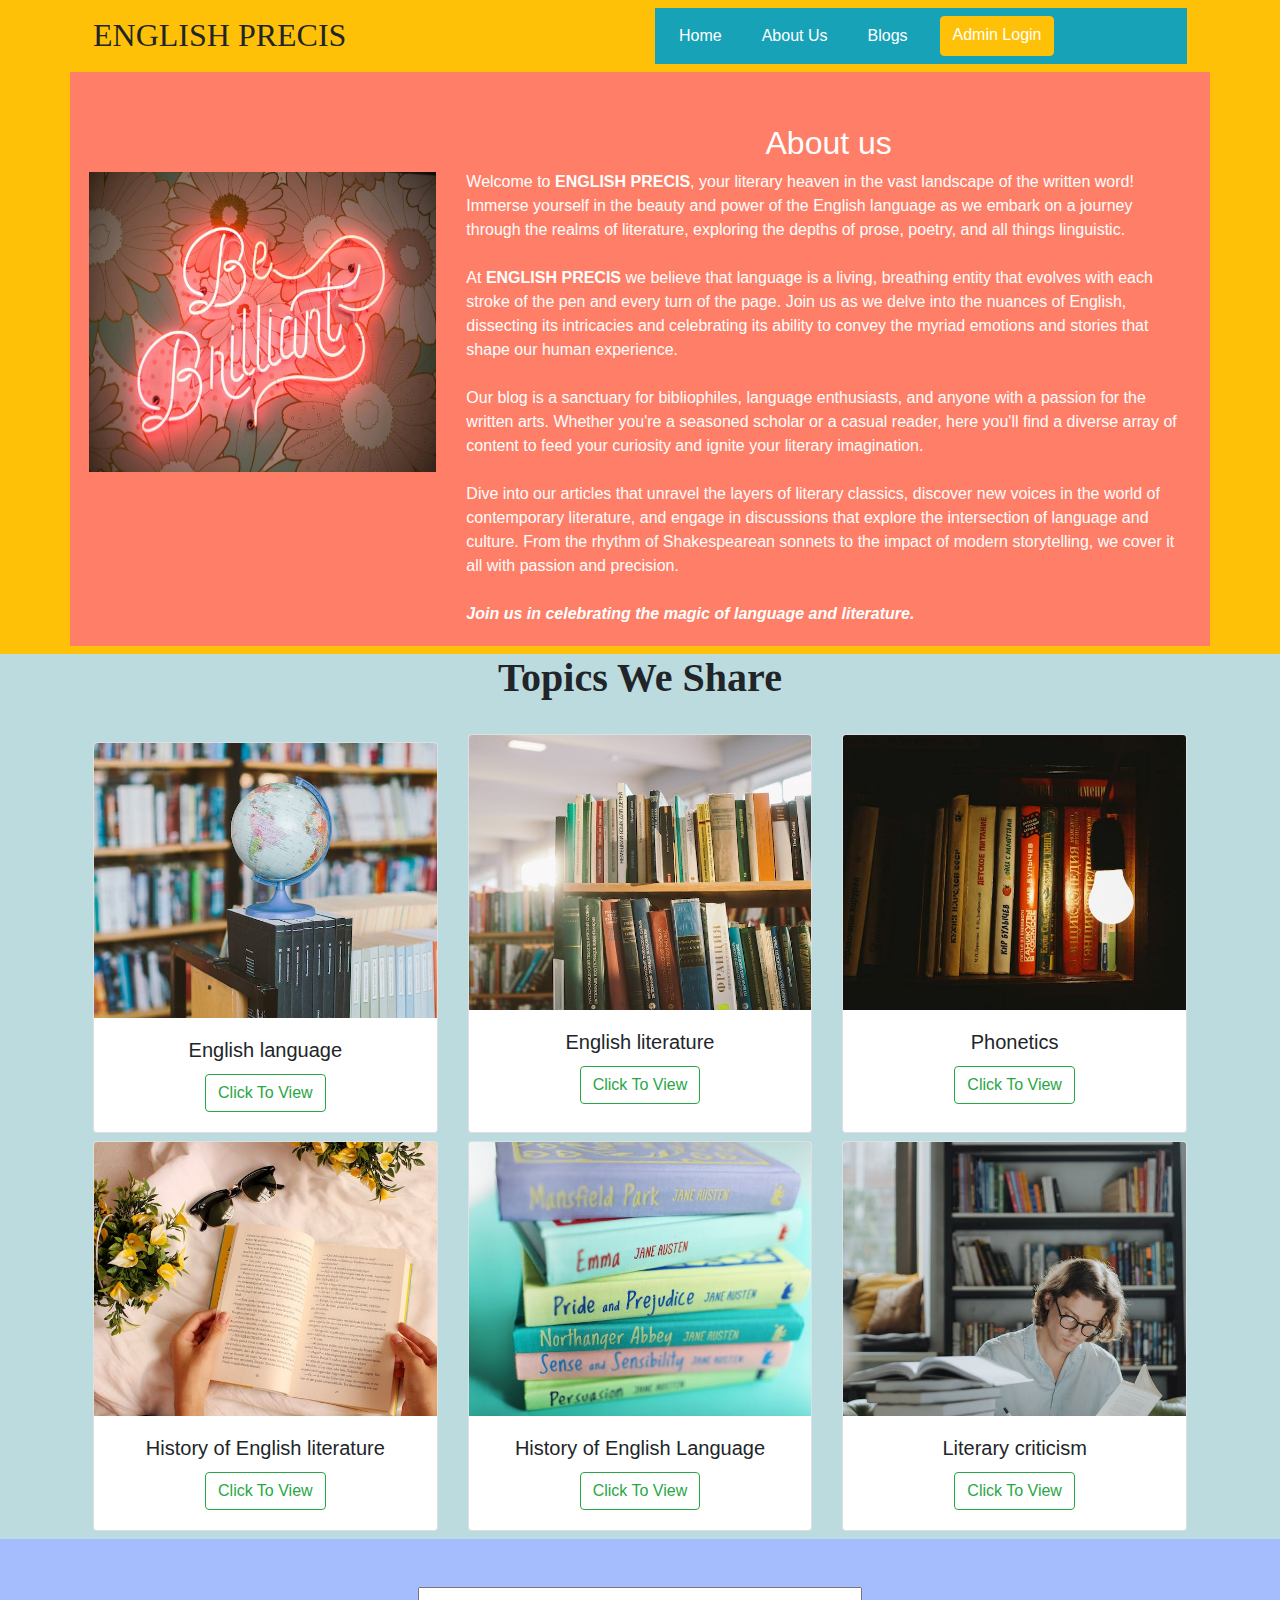
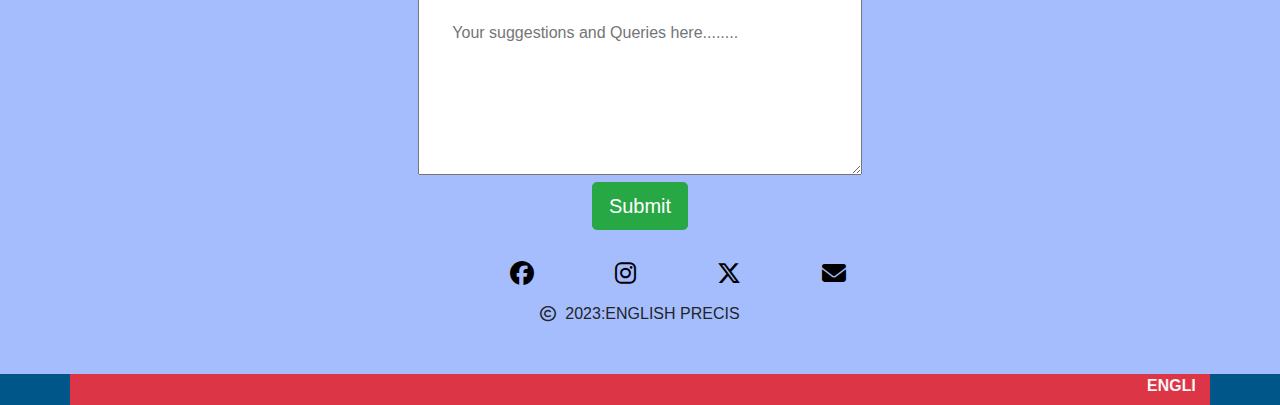
<file: index.html>
<!DOCTYPE html>
<html lang="en">
<head>
    <meta charset="UTF-8">
    <meta name="viewport" content="width=device-width, initial-scale=1.0">
    <title>About</title>
    <link rel="stylesheet" href="https://cdn.jsdelivr.net/npm/bootstrap@4.0.0/dist/css/bootstrap.min.css" integrity="sha384-Gn5384xqQ1aoWXA+058RXPxPg6fy4IWvTNh0E263XmFcJlSAwiGgFAW/dAiS6JXm" crossorigin="anonymous">
     <link rel="stylesheet" type="text/css" href="indexstyle.css">
     <link rel="stylesheet" href="https://cdnjs.cloudflare.com/ajax/libs/font-awesome/6.4.2/css/all.min.css">
  </head>
<body class="bg-light">
<header class="bg-warning ">
    <div class="container">
        <div class="row bg-warning p-2">
            <div class="col col-md-6 mt-2">
                <h2 class="head01">ENGLISH PRECIS</h2>
            </div>
            <div class="col col-md-6 ">
                <nav class="navbar navbar-expand-lg navbar-info bg-info">
                    <button class="navbar-toggler ml-auto" type="button" data-toggle="collapse" data-target="#navbarNavAltMarkup" aria-controls="navbarNavAltMarkup" aria-expanded="false" aria-label="Toggle navigation">
                      <span class="navbar-toggler-icon bg-danger "></span>
                    </button>
                    <div class="collapse navbar-collapse" id="navbarNavAltMarkup">
                      <div class="navbar-nav">
                        <a class="nav-item nav-link active mr-4" href="#"  >Home </a>
                        <a class="nav-item nav-link mr-4" href="#about" >About Us</a>
                        <a class="nav-item nav-link mr-4" href="#section" >Blogs</a>
                        <a class="btn btn-warning text-white "  href="adminlog.html" role="button" > Admin Login</a>

                      </div>
                    </div>
                  </nav>
            </div>
        </div>
    </div>
</header>
<section class="bg-warning pb-2" >
  <div class="container " id="about" >
    <div class="row p-1">
      <div class="col col-md-4 mt-5 pt-5">
        <img src="pexels-timothy-paule-ii-2002719.jpg" alt="photo1" height="300px" style="max-width: 100%;">
      </div>
      <div class="col col-md-8 " >
       <div class="about mt-5">
          <h2 class="text-center text-white">About us</h2>
          <p class="text-white">
            Welcome to <b>ENGLISH PRECIS</b>, your literary heaven in the vast landscape of the written word! Immerse yourself in the beauty and power of the English language as we embark on a journey through the realms of literature, exploring the depths of prose, poetry, and all things linguistic.
            <br><br>At <b>ENGLISH PRECIS</b> we believe that language is a living, breathing entity that evolves with each stroke of the pen and every turn of the page. Join us as we delve into the nuances of English, dissecting its intricacies and celebrating its ability to convey the myriad emotions and stories that shape our human experience.
           <br><br> Our blog is a sanctuary for bibliophiles, language enthusiasts, and anyone with a passion for the written arts. Whether you're a seasoned scholar or a casual reader, here you'll find a diverse array of content to feed your curiosity and ignite your literary imagination.
            <br><br>Dive into our articles that unravel the layers of literary classics, discover new voices in the world of contemporary literature, and engage in discussions that explore the intersection of language and culture. From the rhythm of Shakespearean sonnets to the impact of modern storytelling, we cover it all with passion and precision.
            <br><br>
            <b ><i>Join us in celebrating the magic of language and literature.</i></b>
          </p>
        </div>
     </div>
    </div>
  </div>
</section>
<section class="sec1">
  <div class="container  " id="section">
    <div class="row">
      <div class="col">
        <h2 class="text-center Services" >Topics We Share</h2>
      </div>
    </div>
    
  </div>
</section>
<section class="sec2 pt-3 ">
  <div class="container">
    <div class="row p-2">
      <div class="col col-md-4 mt-2">
      <div class="card h-100 text-center">
        <img class="card-img-top" src="pexels-polina-zimmerman-3747542.jpg" alt="Card image cap">
        <div class="card-body">
          <h5 class="card-title">English language</h5>
          <a href="Englang.html" class="btn btn-outline-success">Click To View</a>
        </div>
      </div>
    </div>
    <div class="col col-md-4">
      <div class="card h-100 text-center " >
        <img class="card-img-top" src="pexels-polina-zimmerman-3747489.jpg" alt="Card image cap">
        <div class="card-body">
          <h5 class="card-title">English literature</h5>
          <a href="Englit.html" class="btn btn-outline-success">Click To View</a>
        </div>
      </div>
    </div>
    <div class="col col-md-4">
      <div class="card h-100 text-center">
        <img class="card-img-top" src="pexels-artem-malushenko-2249063.jpg" alt="Card image cap">
        <div class="card-body">
          <h5 class="card-title">Phonetics</h5>
          <a href="phonetics.html" class="btn btn-outline-success">Click To View</a>
        </div>
      </div>
    </div>
     
    <div class="col col-md-4 mt-2">
      <div class="card h-100 text-center">
        <img class="card-img-top" src="pexels-aline-viana-prado-2465877.jpg" alt="Card image cap">
        <div class="card-body">
          <h5 class="card-title">History of English literature</h5>
          <a href="hist.html" class="btn btn-outline-success">Click To View</a>
        </div>
      </div>
    </div>
    <div class="col col-md-4 mt-2">
      <div class="card h-100 text-center">
        <img class="card-img-top " src="pexels-leah-kelley-1666320.jpg" alt="Card image cap">
        <div class="card-body">
          <h5 class="card-title">History of English Language</h5>
          <a href="hist1.html" class="btn btn-outline-success">Click To View</a>
        </div>
      </div>
    </div>
    <div class="col col-md-4 mt-2">
      <div class="card h-100 text-center">
        <img class="card-img-top" src="pexels-cottonbro-studio-4861373.jpg" alt="Card image cap">
        <div class="card-body">
          <h5 class="card-title">Literary criticism</h5>
          <a href="crit.html" class="btn btn-outline-success">Click To View</a>
        </div>
      </div>
    </div>

    

    

   
      
  </div>
  </div>
</section>
<section class=" footer  p-5">
  <div class="container">
    <div class="row ">
      <div class="col col-md text-center">
        <form action="">
          <textarea name="suggestions" id="suggest" cols="10" rows="5" placeholder="Your suggestions and Queries here........"></textarea><br>
          <a class="btn btn-success btn-lg " href="#" role="button">Submit</a>
        </form>
      </div>

    </div>
    <div class="row mt-4 p-2 favbar">
      <div class="col col-md  fav-items text-center" >
        <a class="fav" href="" ><i class="fa-brands fa-facebook fa-xl" ></i></a>
        <a class="fav" href=""><i class="fa-brands fa-instagram fa-xl" ></i></a>
       <a class="fav" href="" ><i class="fa-brands fa-x-twitter fa-xl"></i></a> 
       <a class="fav" href="" ><i class="fa-solid fa-envelope fa-xl"></i></a>
      </div>
      
    </div>
    <div class="row mt-2">
      <div class="col col-md text-center ">
      <i class="fa-regular fa-copyright"></i>&nbsp;&nbsp;<span>2023:ENGLISH PRECIS</span>
      </div>
    </div>
    
  </div>
</section>
 <section class="secondlast">
  <div class="container">
    <div class="row bg-danger">
      <div class="col col-md text-white">
        <marquee><b>ENGLISH PRECIS &nbsp;&nbsp;&nbsp;&nbsp;ENGLISH PRECIS&nbsp;&nbsp;&nbsp;&nbsp;ENGLISH PRECIS</b></marquee>
        

      </div>
    </div>
  </div>
 </section>







<script src="https://code.jquery.com/jquery-3.2.1.slim.min.js" integrity="sha384-KJ3o2DKtIkvYIK3UENzmM7KCkRr/rE9/Qpg6aAZGJwFDMVNA/GpGFF93hXpG5KkN" crossorigin="anonymous"></script>
<script src="https://cdn.jsdelivr.net/npm/popper.js@1.12.9/dist/umd/popper.min.js" integrity="sha384-ApNbgh9B+Y1QKtv3Rn7W3mgPxhU9K/ScQsAP7hUibX39j7fakFPskvXusvfa0b4Q" crossorigin="anonymous"></script>
<script src="https://cdn.jsdelivr.net/npm/bootstrap@4.0.0/dist/js/bootstrap.min.js" integrity="sha384-JZR6Spejh4U02d8jOt6vLEHfe/JQGiRRSQQxSfFWpi1MquVdAyjUar5+76PVCmYl" crossorigin="anonymous"></script>
</body>
</html>
</file>
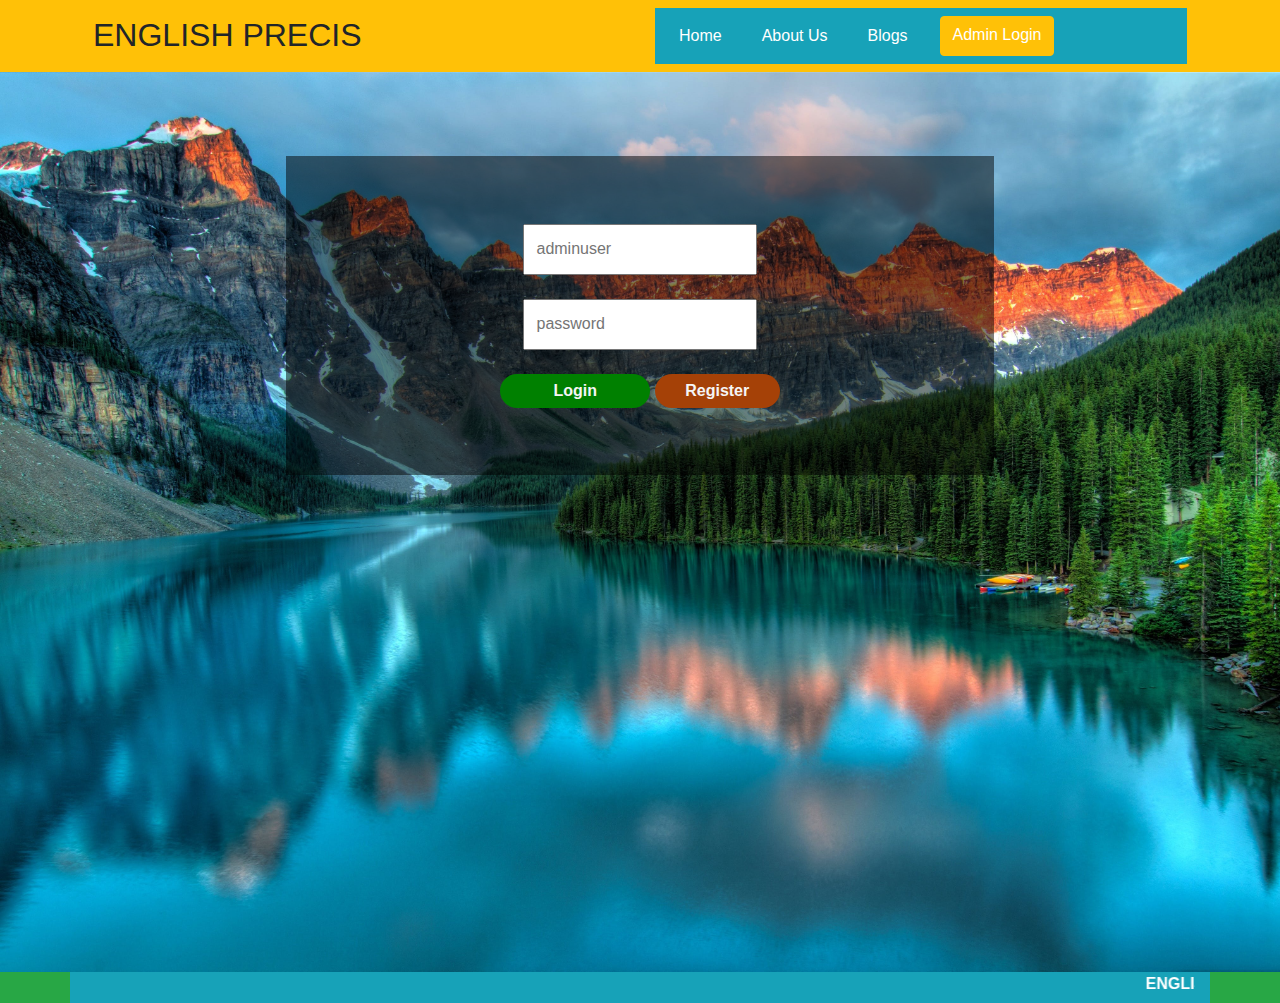
<file: adminlog.html>
<!DOCTYPE html>
<html lang="en">
<head>
    <meta charset="UTF-8">
    <meta name="viewport" content="width=device-width, initial-scale=1.0">
    <title>adminlogin</title>
    <link rel="stylesheet" href="https://cdn.jsdelivr.net/npm/bootstrap@4.0.0/dist/css/bootstrap.min.css" integrity="sha384-Gn5384xqQ1aoWXA+058RXPxPg6fy4IWvTNh0E263XmFcJlSAwiGgFAW/dAiS6JXm" crossorigin="anonymous">
  <link rel="stylesheet" href="admin.css">
</head>
<body>
    <header class="bg-warning ">
        <div class="container">
            <div class="row bg-warning p-2">
                <div class="col col-md-6 mt-2">
                    <h2 class="head01">ENGLISH PRECIS</h2>
                </div>
                <div class="col col-md-6 ">
                    <nav class="navbar navbar-expand-lg navbar-info bg-info">
                        <button class="navbar-toggler ml-auto" type="button" data-toggle="collapse" data-target="#navbarNavAltMarkup" aria-controls="navbarNavAltMarkup" aria-expanded="false" aria-label="Toggle navigation">
                          <span class="navbar-toggler-icon bg-danger "></span>
                        </button>
                        <div class="collapse navbar-collapse" id="navbarNavAltMarkup">
                          <div class="navbar-nav">
                            <a class="nav-item nav-link active mr-4" href="#"  >Home </a>
                            <a class="nav-item nav-link mr-4" href="index.html" >About Us</a>
                            <a class="nav-item nav-link mr-4" href="index.html" >Blogs</a>
                            <a class="btn btn-warning text-white "  href="adminlog.html" role="button" >Admin Login</a>
    
                          </div>
                        </div>
                      </nav>
                </div>
            </div>
        </div>
    </header>
    <section id="section-form" class="">
      <div class="row justify-content-center">
          <div class="col col-md-8 ">
            <form action="">
               <input type="text" name="user" id="uname" placeholder="adminuser"><br><br>
              <input type="password" name="pass" id="pswd" placeholder="password"><br><br>
               <input type="button" value="Login" id="login">
               <input type="button" value="Register" id="reg">
           </form>
          </div>
      </div>
</section>

<footer class="foot bg-success">
  <div class=" container foot ">
      <div class="row bg-info">
        <div class="col col-md text-white">
          <marquee><b>ENGLISH PRECIS &nbsp;&nbsp;&nbsp;&nbsp;ENGLISH PRECIS&nbsp;&nbsp;&nbsp;&nbsp;ENGLISH PRECIS</b></marquee>
          
  
        </div>
      </div>
    </div>
</footer>


    <script src="https://code.jquery.com/jquery-3.2.1.slim.min.js" integrity="sha384-KJ3o2DKtIkvYIK3UENzmM7KCkRr/rE9/Qpg6aAZGJwFDMVNA/GpGFF93hXpG5KkN" crossorigin="anonymous"></script>
    <script src="https://cdn.jsdelivr.net/npm/popper.js@1.12.9/dist/umd/popper.min.js" integrity="sha384-ApNbgh9B+Y1QKtv3Rn7W3mgPxhU9K/ScQsAP7hUibX39j7fakFPskvXusvfa0b4Q" crossorigin="anonymous"></script>
    <script src="https://cdn.jsdelivr.net/npm/bootstrap@4.0.0/dist/js/bootstrap.min.js" integrity="sha384-JZR6Spejh4U02d8jOt6vLEHfe/JQGiRRSQQxSfFWpi1MquVdAyjUar5+76PVCmYl" crossorigin="anonymous"></script>

</body>
</html>
</file>
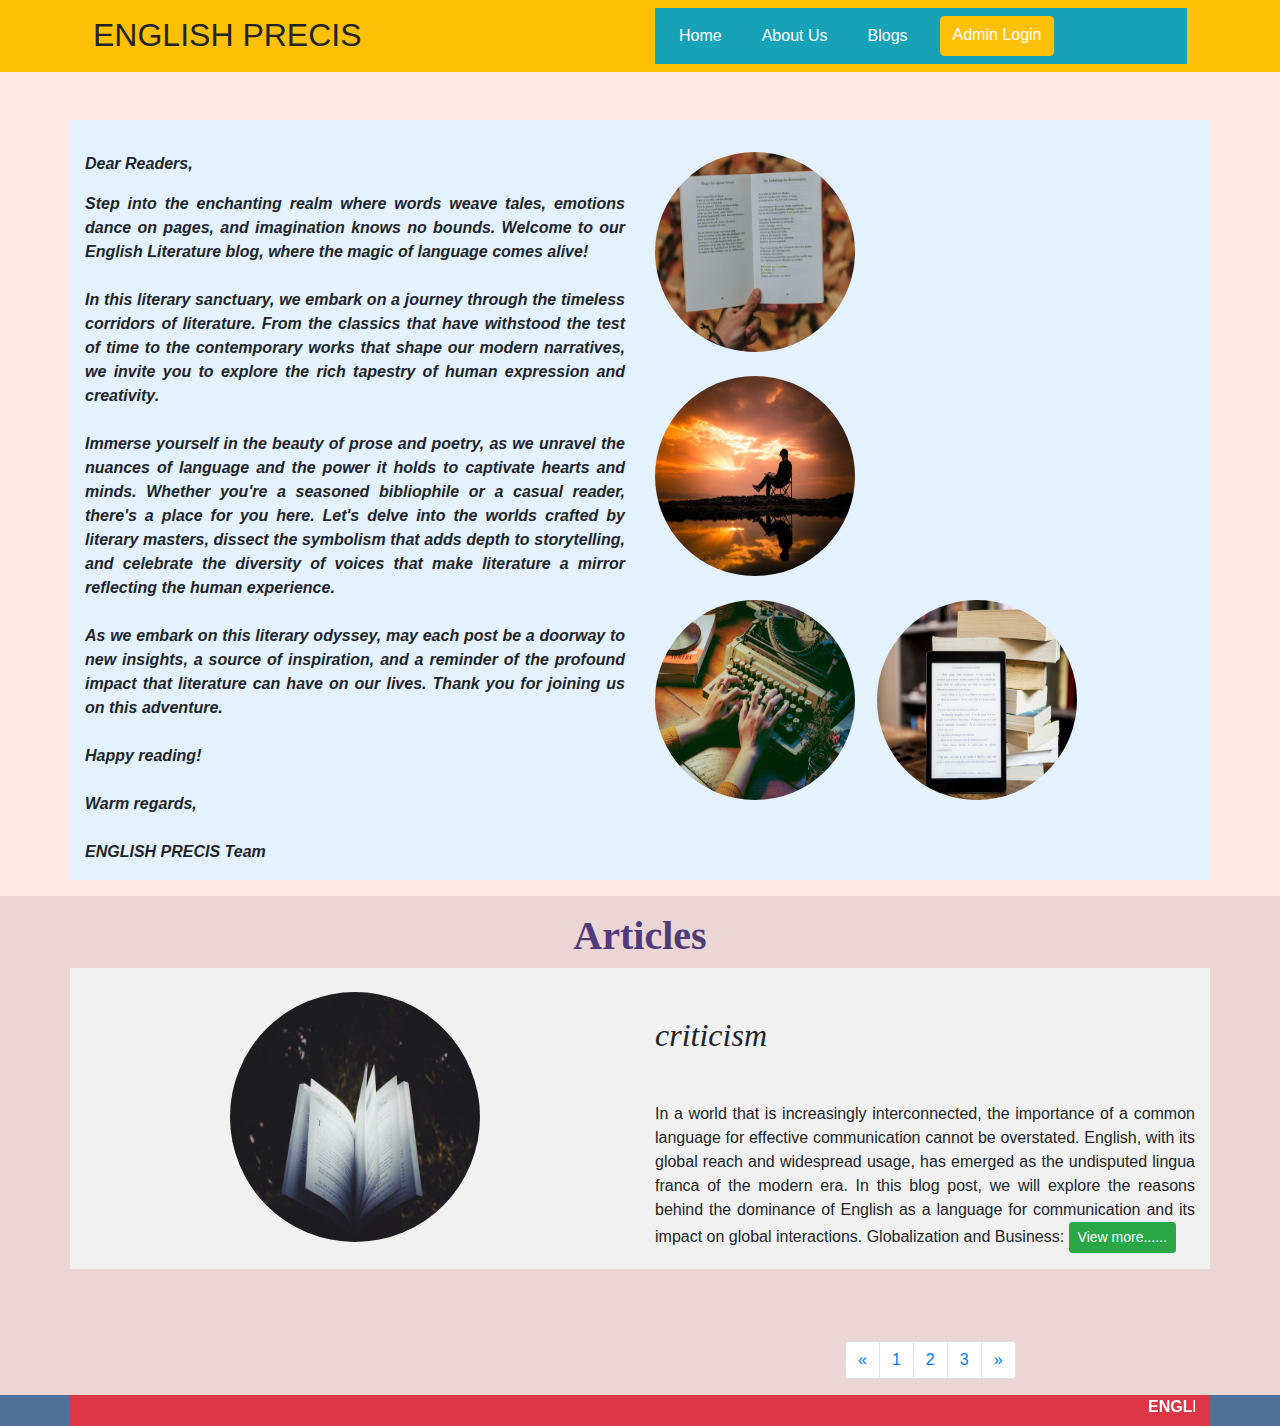
<file: crit.html>
<!DOCTYPE html>
<html lang="en">
<head>
    <meta charset="UTF-8">
    <meta name="viewport" content="width=device-width, initial-scale=1.0">
    <title>Blogs-English Criticism</title>
    <link rel="stylesheet" href="https://cdn.jsdelivr.net/npm/bootstrap@4.0.0/dist/css/bootstrap.min.css" integrity="sha384-Gn5384xqQ1aoWXA+058RXPxPg6fy4IWvTNh0E263XmFcJlSAwiGgFAW/dAiS6JXm" crossorigin="anonymous">
    <link rel="stylesheet" href="hist.css">
</head>
<body>
    <header class="bg-warning ">
        <div class="container">
            <div class="row bg-warning p-2">
                <div class="col col-md-6 mt-2">
                    <h2 class="head01">ENGLISH PRECIS</h2>
                </div>
                <div class="col col-md-6 ">
                    <nav class="navbar navbar-expand-lg navbar-info bg-info">
                        <button class="navbar-toggler ml-auto" type="button" data-toggle="collapse" data-target="#navbarNavAltMarkup" aria-controls="navbarNavAltMarkup" aria-expanded="false" aria-label="Toggle navigation">
                          <span class="navbar-toggler-icon bg-danger "></span>
                        </button>
                        <div class="collapse navbar-collapse" id="navbarNavAltMarkup">
                          <div class="navbar-nav">
                            <a class="nav-item nav-link active mr-4" href="#"  >Home </a>
                            <a class="nav-item nav-link mr-4" href="index.html" >About Us</a>
                            <a class="nav-item nav-link mr-4" href="index.html" >Blogs</a>
                            <a class="btn btn-warning text-white "  href="adminlog.html" role="button" >Admin Login</a>
    
                          </div>
                        </div>
                      </nav>
                </div>
            </div>
        </div>
    </header>
 <section  id="section1" class="pt-5  pb-3">
    <div class="container ">
        <div class="row  rowf pt-3" >
            <div class="col col-md-6 mt-3">
                <p class="text-justify " id="p1" >Dear Readers,</p>


                    <p class="text-justify " id="p2">Step into the enchanting realm where words weave tales, emotions dance on pages, and imagination knows no bounds. Welcome to our English Literature blog, where the magic of language comes alive!
                    
                   <br><br> In this literary sanctuary, we embark on a journey through the timeless corridors of literature. From the classics that have withstood the test of time to the contemporary works that shape our modern narratives, we invite you to explore the rich tapestry of human expression and creativity.
                    
                   <br><br> Immerse yourself in the beauty of prose and poetry, as we unravel the nuances of language and the power it holds to captivate hearts and minds. Whether you're a seasoned bibliophile or a casual reader, there's a place for you here. Let's delve into the worlds crafted by literary masters, dissect the symbolism that adds depth to storytelling, and celebrate the diversity of voices that make literature a mirror reflecting the human experience.
                    
                    
                   <br><br> As we embark on this literary odyssey, may each post be a doorway to new insights, a source of inspiration, and a reminder of the profound impact that literature can have on our lives. Thank you for joining us on this adventure.
                    
                   <br><br> Happy reading! <br><br>
                    
                    Warm regards,<br><br>
                    
                ENGLISH PRECIS Team</p>
            </div>
            <div class="col col-md-6 mt-3">
                <div>
                    <img src="pexels-lil-artsy-3150555.jpg" alt="" width="200px" height="200px" id="img1"><br><br>
                    <img src="pexels-eyüp-belen-1428626.jpg" alt="" width="200px" height="200px" id="img2"><br><br>
                    <img src="pexels-min-an-1448709.jpg" alt="" width="200px" height="200px " id="img4">&nbsp;&nbsp;&nbsp;&nbsp;
                    <img src="pexels-perfecto-capucine-1329571.jpg" alt="" width="200px" height="200px" id="img3">
             </div>
            </div>
        </div>
    </div>
 </section>
<section class="section2 pb-4">
    <div class="container">
        <div class="row">
            <div class="col mt-3">
                <h2 class="text-center head2">Articles</h2>
            </div>

        </div>

        <div class="row " id="seclastrow">
            <div class="col col-md-6 text-center mt-4">
                <img src="pexels-victor-448835.jpg" alt="" width="250px" height="250px" id="art1">
            </div>
            <div class="col col-md-6 mt-5 text-center ">
                <h2 id="art1-head">criticism</h2>
                <p class="text-justify mt-5">In a world that is increasingly interconnected, the importance of a common language for effective communication cannot be overstated. English, with its global reach and widespread usage, has emerged as the undisputed lingua franca of the modern era. In this blog post, we will explore the reasons behind the dominance of English as a language for communication and its impact on global interactions.

                  Globalization and Business: <a class="btn btn btn-success btn-sm" href="#" role="button">View more......</a></p>

        </div>
    </div>
</section>

<section class="sec-4">
    <div class="container">
        <div class="row " >
            <div class="col col-md-4 offset-md-4 ml-auto mt-5">
                <nav aria-label="Page navigation example">
                    <ul class="pagination">
                      <li class="page-item">
                        <a class="page-link" href="#" aria-label="Previous">
                          <span aria-hidden="true">&laquo;</span>
                          <span class="sr-only">Previous</span>
                        </a>
                      </li>
                      <li class="page-item"><a class="page-link" href="#">1</a></li>
                      <li class="page-item"><a class="page-link" href="#">2</a></li>
                      <li class="page-item"><a class="page-link" href="#">3</a></li>
                      <li class="page-item">
                        <a class="page-link" href="#" aria-label="Next">
                          <span aria-hidden="true">&raquo;</span>
                          <span class="sr-only">Next</span>
                        </a>
                      </li>
                    </ul>
                  </nav>
            </div>
        </div>
    </div>
</section>
<footer class="foot">
    <div class="container">
        <div class="row bg-danger">
          <div class="col col-md text-white">
            <marquee><b>ENGLISH PRECIS &nbsp;&nbsp;&nbsp;&nbsp;ENGLISH PRECIS&nbsp;&nbsp;&nbsp;&nbsp;ENGLISH PRECIS</b></marquee>
            
    
          </div>
        </div>
      </div>
</footer>








    <script src="https://code.jquery.com/jquery-3.2.1.slim.min.js" integrity="sha384-KJ3o2DKtIkvYIK3UENzmM7KCkRr/rE9/Qpg6aAZGJwFDMVNA/GpGFF93hXpG5KkN" crossorigin="anonymous"></script>
    <script src="https://cdn.jsdelivr.net/npm/popper.js@1.12.9/dist/umd/popper.min.js" integrity="sha384-ApNbgh9B+Y1QKtv3Rn7W3mgPxhU9K/ScQsAP7hUibX39j7fakFPskvXusvfa0b4Q" crossorigin="anonymous"></script>
    <script src="https://cdn.jsdelivr.net/npm/bootstrap@4.0.0/dist/js/bootstrap.min.js" integrity="sha384-JZR6Spejh4U02d8jOt6vLEHfe/JQGiRRSQQxSfFWpi1MquVdAyjUar5+76PVCmYl" crossorigin="anonymous"></script>
        
</body>
</html>
</file>
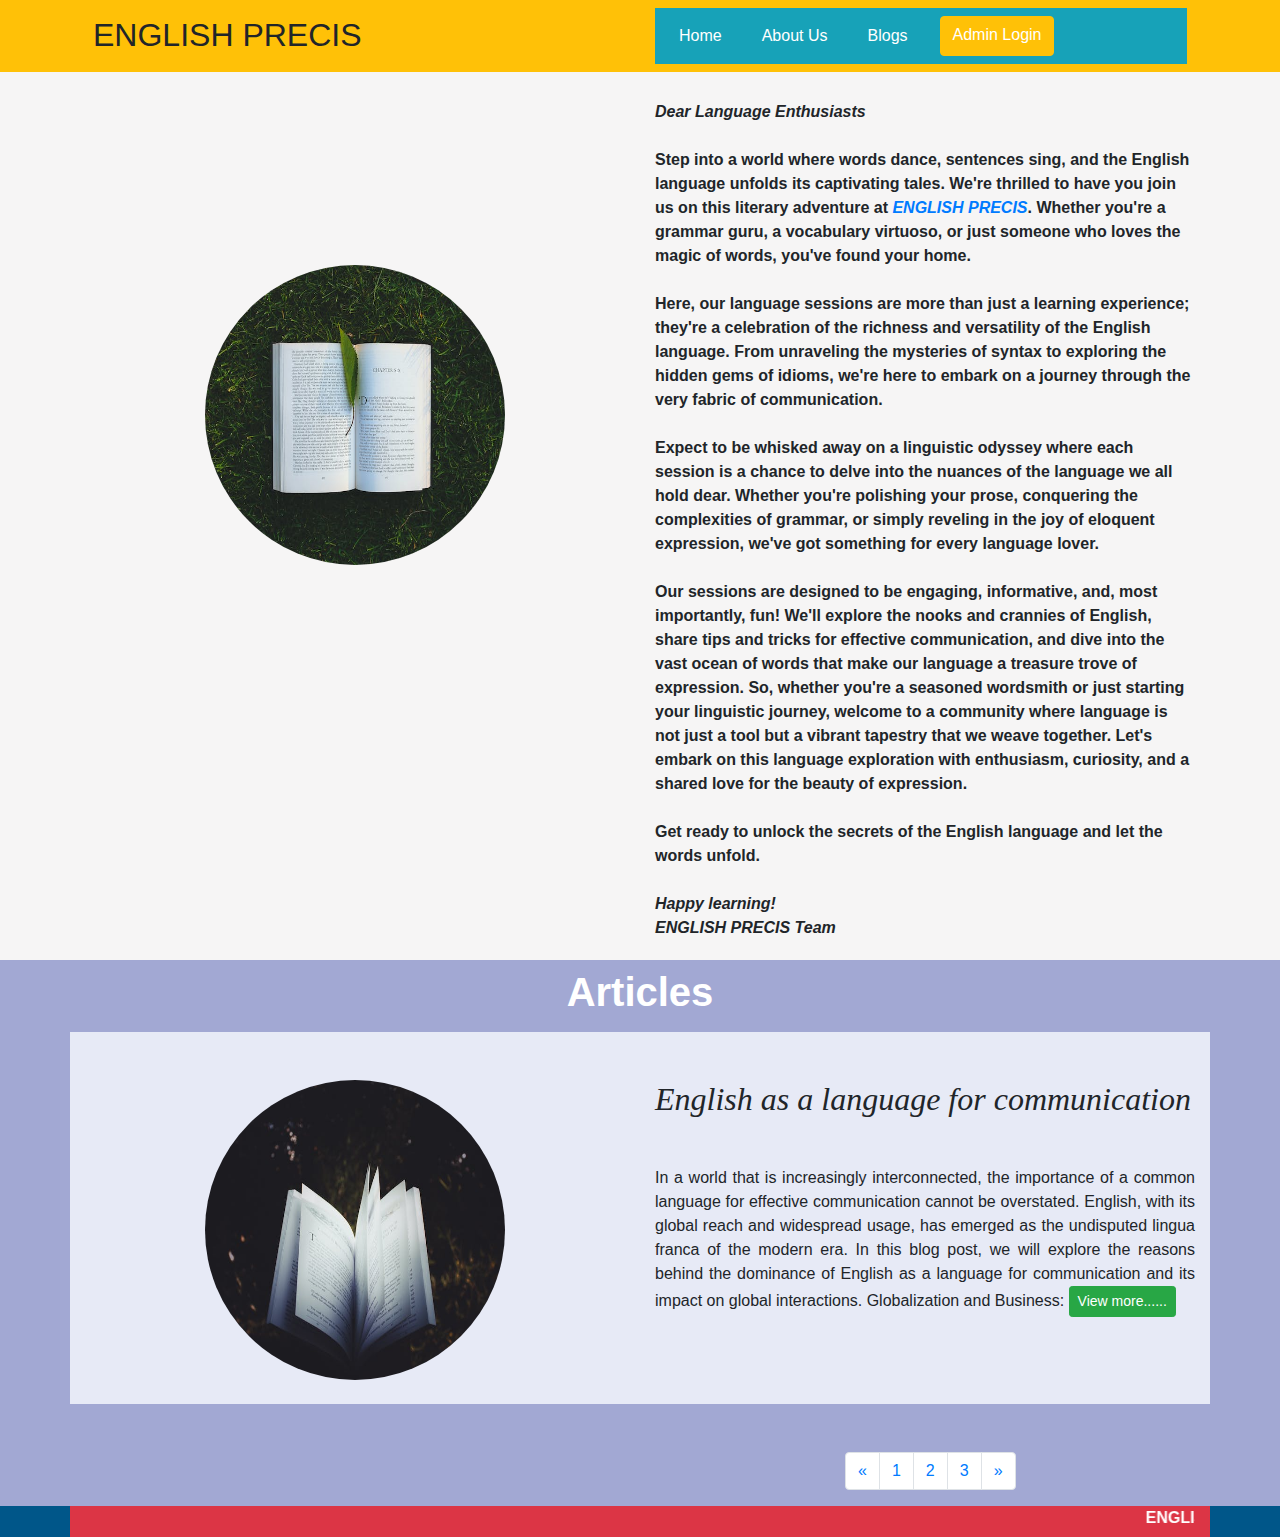
<file: Englang.html>
<!DOCTYPE html>
<html lang="en">
<head>
    <meta charset="UTF-8">
    <meta name="viewport" content="width=device-width, initial-scale=1.0">
    <title>Blogs-Eng language</title>
    <link rel="stylesheet" href="https://cdn.jsdelivr.net/npm/bootstrap@4.0.0/dist/css/bootstrap.min.css" integrity="sha384-Gn5384xqQ1aoWXA+058RXPxPg6fy4IWvTNh0E263XmFcJlSAwiGgFAW/dAiS6JXm" crossorigin="anonymous">
     <link rel="stylesheet" href="englang.css">
     <script src="englang.js"></script>
</head>
<body class="bg-light">
    <header class="bg-warning ">
        <div class="container">
            <div class="row bg-warning p-2">
                <div class="col col-md-6 mt-2">
                    <h2 class="head01">ENGLISH PRECIS</h2>
                </div>
                <div class="col col-md-6 ">
                    <nav class="navbar navbar-expand-lg navbar-info bg-info">
                        <button class="navbar-toggler ml-auto" type="button" data-toggle="collapse" data-target="#navbarNavAltMarkup" aria-controls="navbarNavAltMarkup" aria-expanded="false" aria-label="Toggle navigation">
                          <span class="navbar-toggler-icon bg-danger "></span>
                        </button>
                        <div class="collapse navbar-collapse" id="navbarNavAltMarkup">
                          <div class="navbar-nav">
                            <a class="nav-item nav-link active mr-4" href="#"  >Home </a>
                            <a class="nav-item nav-link mr-4" href="index.html" >About Us</a>
                            <a class="nav-item nav-link mr-4" href="index.html" >Blogs</a>
                            <a class="btn btn-warning text-white "  href="adminlog.html" role="button" >Admin Login</a>
    
                          </div>
                        </div>
                      </nav>
                </div>
            </div>
        </div>
    </header>
    <section class=" section1 p-1">
        <div class="container">
            <div class="row  ">
                <div class="col col-md-6 text-center" >
                    <img src="pexels-kaboompics-com-5834.jpg" alt=""  height="300px"  width="300px"   id="image-1"  >

                </div>
                <div class="col col-md-6 mt-4">
                   
                   <p><b><i>Dear Language Enthusiasts</i></b><br><br>

                    <b>Step into a world where words dance, sentences sing, and the English language unfolds its captivating tales. We're thrilled to have you join us on this literary adventure at <i class="text-primary">ENGLISH PRECIS</i></ENGLISH>. Whether you're a grammar guru, a vocabulary virtuoso, or just someone who loves the magic of words, you've found your home.
                    
                    <br><br>Here, our language sessions are more than just a learning experience; they're a celebration of the richness and versatility of the English language. From unraveling the mysteries of syntax to exploring the hidden gems of idioms, we're here to embark on a journey through the very fabric of communication.
                    
                    <br><br>Expect to be whisked away on a linguistic odyssey where each session is a chance to delve into the nuances of the language we all hold dear. Whether you're polishing your prose, conquering the complexities of grammar, or simply reveling in the joy of eloquent expression, we've got something for every language lover.
                    
                   <br><br> Our sessions are designed to be engaging, informative, and, most importantly, fun! We'll explore the nooks and crannies of English, share tips and tricks for effective communication, and dive into the vast ocean of words that make our language a treasure trove of expression.
                    
                    So, whether you're a seasoned wordsmith or just starting your linguistic journey, welcome to a community where language is not just a tool but a vibrant tapestry that we weave together. Let's embark on this language exploration with enthusiasm, curiosity, and a shared love for the beauty of expression.
                    <br><br>
                    Get ready to unlock the secrets of the English language and let the words unfold.</b>
                    <br><br>
                    <b><i>Happy learning!</i></b>
                    <br>
                    
                    <b><i>ENGLISH PRECIS  Team</i></b></p>

                </div>

                
                    
                      
                    
               
                
            </div>
        </div>
    </section>

    <section class=" pt-2 sect-article ">
        <div class="container">
            <div class="row">
                <div class="col text-center">
                    <h2 class=" text-white head-article ">Articles</h2>

                </div>

            </div>
            <div class="row mt-2  row-2 pb-4">
             
                  <div class="col col-md-6 mt-5 text-center">
                      <img src="pexels-victor-448835.jpg" alt="" id="art-1">
                   </div>
                   <div class="col col-md-6 mt-5 text-center ">
                      <h2 id="art1-head">English as a language for communication</h2>
                      <p class="text-justify mt-5">In a world that is increasingly interconnected, the importance of a common language for effective communication cannot be overstated. English, with its global reach and widespread usage, has emerged as the undisputed lingua franca of the modern era. In this blog post, we will explore the reasons behind the dominance of English as a language for communication and its impact on global interactions.

                        Globalization and Business: <a class="btn btn btn-success btn-sm" href="#" role="button">View more......</a></p>

                    
                   </div>
             
            </div>
        </div>
    </section>
    <section class="sec-4">
        <div class="container">
            <div class="row ">
                <div class="col col-md-4 offset-md-4 ml-auto mt-5">
                    <nav aria-label="Page navigation example">
                        <ul class="pagination">
                          <li class="page-item">
                            <a class="page-link" href="#" aria-label="Previous">
                              <span aria-hidden="true">&laquo;</span>
                              <span class="sr-only">Previous</span>
                            </a>
                          </li>
                          <li class="page-item"><a class="page-link" href="#">1</a></li>
                          <li class="page-item"><a class="page-link" href="#">2</a></li>
                          <li class="page-item"><a class="page-link" href="#">3</a></li>
                          <li class="page-item">
                            <a class="page-link" href="#" aria-label="Next">
                              <span aria-hidden="true">&raquo;</span>
                              <span class="sr-only">Next</span>
                            </a>
                          </li>
                        </ul>
                      </nav>
                </div>
            </div>
        </div>
    </section>
    <footer class="foot">
        <div class="container">
            <div class="row bg-danger">
              <div class="col col-md text-white">
                <marquee><b>ENGLISH PRECIS &nbsp;&nbsp;&nbsp;&nbsp;ENGLISH PRECIS&nbsp;&nbsp;&nbsp;&nbsp;ENGLISH PRECIS</b></marquee>
                
        
              </div>
            </div>
          </div>
    </footer>
   

 <script src="https://code.jquery.com/jquery-3.2.1.slim.min.js" integrity="sha384-KJ3o2DKtIkvYIK3UENzmM7KCkRr/rE9/Qpg6aAZGJwFDMVNA/GpGFF93hXpG5KkN" crossorigin="anonymous"></script>
<script src="https://cdn.jsdelivr.net/npm/popper.js@1.12.9/dist/umd/popper.min.js" integrity="sha384-ApNbgh9B+Y1QKtv3Rn7W3mgPxhU9K/ScQsAP7hUibX39j7fakFPskvXusvfa0b4Q" crossorigin="anonymous"></script>
<script src="https://cdn.jsdelivr.net/npm/bootstrap@4.0.0/dist/js/bootstrap.min.js" integrity="sha384-JZR6Spejh4U02d8jOt6vLEHfe/JQGiRRSQQxSfFWpi1MquVdAyjUar5+76PVCmYl" crossorigin="anonymous"></script>

</body>
</html>
</file>
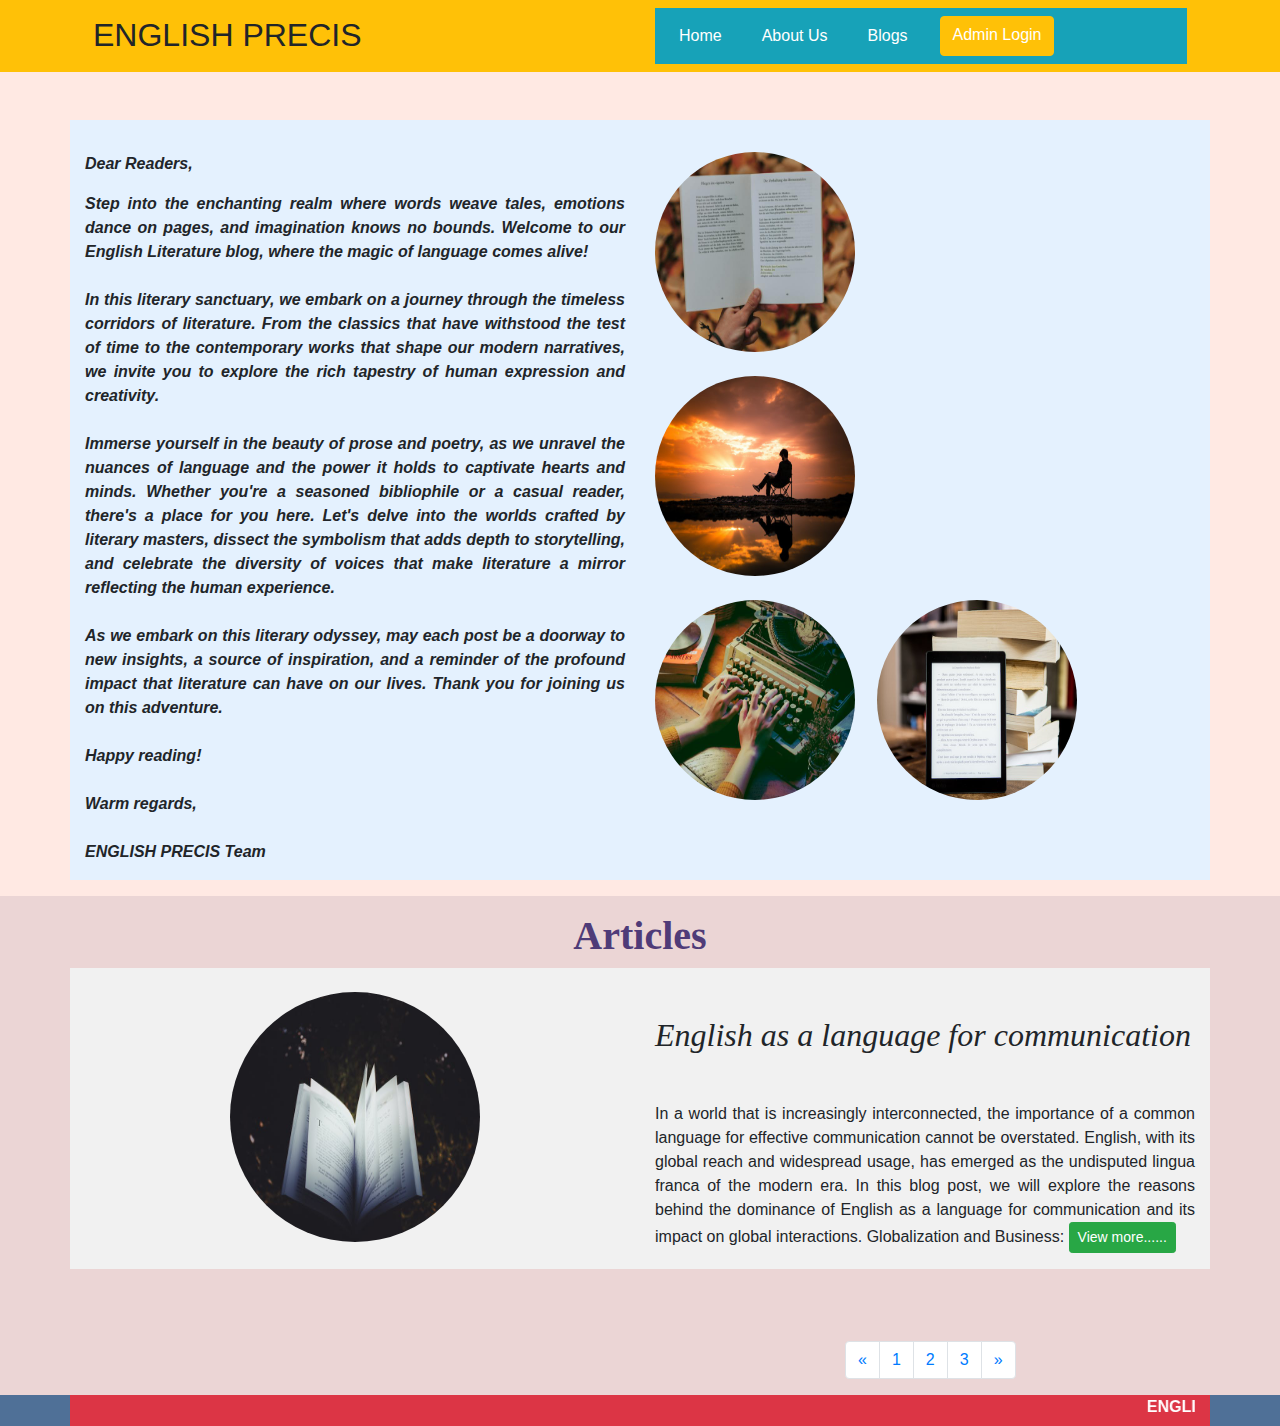
<file: Englit.html>
<!DOCTYPE html>
<html lang="en">
<head>
    <meta charset="UTF-8">
    <meta name="viewport" content="width=device-width, initial-scale=1.0">
    <title>Blogs-English Literature</title>
    <link rel="stylesheet" href="https://cdn.jsdelivr.net/npm/bootstrap@4.0.0/dist/css/bootstrap.min.css" integrity="sha384-Gn5384xqQ1aoWXA+058RXPxPg6fy4IWvTNh0E263XmFcJlSAwiGgFAW/dAiS6JXm" crossorigin="anonymous">
    <link rel="stylesheet" href="englit.css">
</head>
<body>
    <header class="bg-warning ">
        <div class="container">
            <div class="row bg-warning p-2">
                <div class="col  col-md-6 mt-2">
                    <h2 class="head01">ENGLISH PRECIS</h2>
                </div>
                <div class="col col-md-6 ">
                    <nav class="navbar navbar-expand-lg navbar-info bg-info">
                        <button class="navbar-toggler ml-auto" type="button" data-toggle="collapse" data-target="#navbarNavAltMarkup" aria-controls="navbarNavAltMarkup" aria-expanded="false" aria-label="Toggle navigation">
                          <span class="navbar-toggler-icon bg-danger "></span>
                        </button>
                        <div class="collapse navbar-collapse" id="navbarNavAltMarkup">
                          <div class="navbar-nav">
                            <a class="nav-item nav-link active mr-4" href="#"  >Home </a>
                            <a class="nav-item nav-link mr-4" href="index.html" >About Us</a>
                            <a class="nav-item nav-link mr-4" href="index.html" >Blogs</a>
                            <a class="btn btn-warning text-white "  href="adminlog.html" role="button" >Admin Login</a>
    
                          </div>
                        </div>
                      </nav>
                </div>
            </div>
        </div>
    </header>
 <section  id="section1" class="pt-5  pb-3">
    <div class="container ">
        <div class="row  rowf pt-3" >
            <div class="col col-md-6 mt-3">
                <p class="text-justify " id="p1" >Dear Readers,</p>


                    <p class="text-justify " id="p2">Step into the enchanting realm where words weave tales, emotions dance on pages, and imagination knows no bounds. Welcome to our English Literature blog, where the magic of language comes alive!
                    
                   <br><br> In this literary sanctuary, we embark on a journey through the timeless corridors of literature. From the classics that have withstood the test of time to the contemporary works that shape our modern narratives, we invite you to explore the rich tapestry of human expression and creativity.
                    
                   <br><br> Immerse yourself in the beauty of prose and poetry, as we unravel the nuances of language and the power it holds to captivate hearts and minds. Whether you're a seasoned bibliophile or a casual reader, there's a place for you here. Let's delve into the worlds crafted by literary masters, dissect the symbolism that adds depth to storytelling, and celebrate the diversity of voices that make literature a mirror reflecting the human experience.
                    
                    
                   <br><br> As we embark on this literary odyssey, may each post be a doorway to new insights, a source of inspiration, and a reminder of the profound impact that literature can have on our lives. Thank you for joining us on this adventure.
                    
                   <br><br> Happy reading! <br><br>
                    
                    Warm regards,<br><br>
                    
                ENGLISH PRECIS Team</p>
            </div>
            <div class="col col-md-6 mt-3">
                <div>
                    <img src="pexels-lil-artsy-3150555.jpg" alt="" width="200px" height="200px" id="img1"><br><br>
                    <img src="pexels-eyüp-belen-1428626.jpg" alt="" width="200px" height="200px" id="img2"><br><br>
                    <img src="pexels-min-an-1448709.jpg" alt="" width="200px" height="200px " id="img4">&nbsp;&nbsp;&nbsp;&nbsp;
                    <img src="pexels-perfecto-capucine-1329571.jpg" alt="" width="200px" height="200px" id="img3">
             </div>
            </div>
        </div>
    </div>
 </section>
<section class="section2 pb-4">
    <div class="container">
        <div class="row">
            <div class="col mt-3">
                <h2 class="text-center head2">Articles</h2>
            </div>

        </div>

        <div class="row " id="seclastrow">
            <div class="col col-md-6 text-center mt-4">
                <img src="pexels-victor-448835.jpg" alt="" width="250px" height="250px" id="art1">
            </div>
            <div class="col col-md-6 mt-5 text-center ">
                <h2 id="art1-head">English as a language for communication</h2>
                <p class="text-justify mt-5">In a world that is increasingly interconnected, the importance of a common language for effective communication cannot be overstated. English, with its global reach and widespread usage, has emerged as the undisputed lingua franca of the modern era. In this blog post, we will explore the reasons behind the dominance of English as a language for communication and its impact on global interactions.

                  Globalization and Business: <a class="btn btn btn-success btn-sm" href="#" role="button">View more......</a></p>

        </div>
    </div>
</section>

<section class="sec-4">
    <div class="container">
        <div class="row " >
            <div class="col col-md-4 offset-md-4 ml-auto mt-5">
                <nav aria-label="Page navigation example">
                    <ul class="pagination">
                      <li class="page-item">
                        <a class="page-link" href="#" aria-label="Previous">
                          <span aria-hidden="true">&laquo;</span>
                          <span class="sr-only">Previous</span>
                        </a>
                      </li>
                      <li class="page-item"><a class="page-link" href="#">1</a></li>
                      <li class="page-item"><a class="page-link" href="#">2</a></li>
                      <li class="page-item"><a class="page-link" href="#">3</a></li>
                      <li class="page-item">
                        <a class="page-link" href="#" aria-label="Next">
                          <span aria-hidden="true">&raquo;</span>
                          <span class="sr-only">Next</span>
                        </a>
                      </li>
                    </ul>
                  </nav>
            </div>
        </div>
    </div>
</section>
<footer class="foot">
    <div class="container">
        <div class="row bg-danger">
          <div class="col col-md text-white">
            <marquee><b>ENGLISH PRECIS &nbsp;&nbsp;&nbsp;&nbsp;ENGLISH PRECIS&nbsp;&nbsp;&nbsp;&nbsp;ENGLISH PRECIS</b></marquee>
            
    
          </div>
        </div>
      </div>
</footer>








    <script src="https://code.jquery.com/jquery-3.2.1.slim.min.js" integrity="sha384-KJ3o2DKtIkvYIK3UENzmM7KCkRr/rE9/Qpg6aAZGJwFDMVNA/GpGFF93hXpG5KkN" crossorigin="anonymous"></script>
    <script src="https://cdn.jsdelivr.net/npm/popper.js@1.12.9/dist/umd/popper.min.js" integrity="sha384-ApNbgh9B+Y1QKtv3Rn7W3mgPxhU9K/ScQsAP7hUibX39j7fakFPskvXusvfa0b4Q" crossorigin="anonymous"></script>
    <script src="https://cdn.jsdelivr.net/npm/bootstrap@4.0.0/dist/js/bootstrap.min.js" integrity="sha384-JZR6Spejh4U02d8jOt6vLEHfe/JQGiRRSQQxSfFWpi1MquVdAyjUar5+76PVCmYl" crossorigin="anonymous"></script>
        
</body>
</html>
</file>
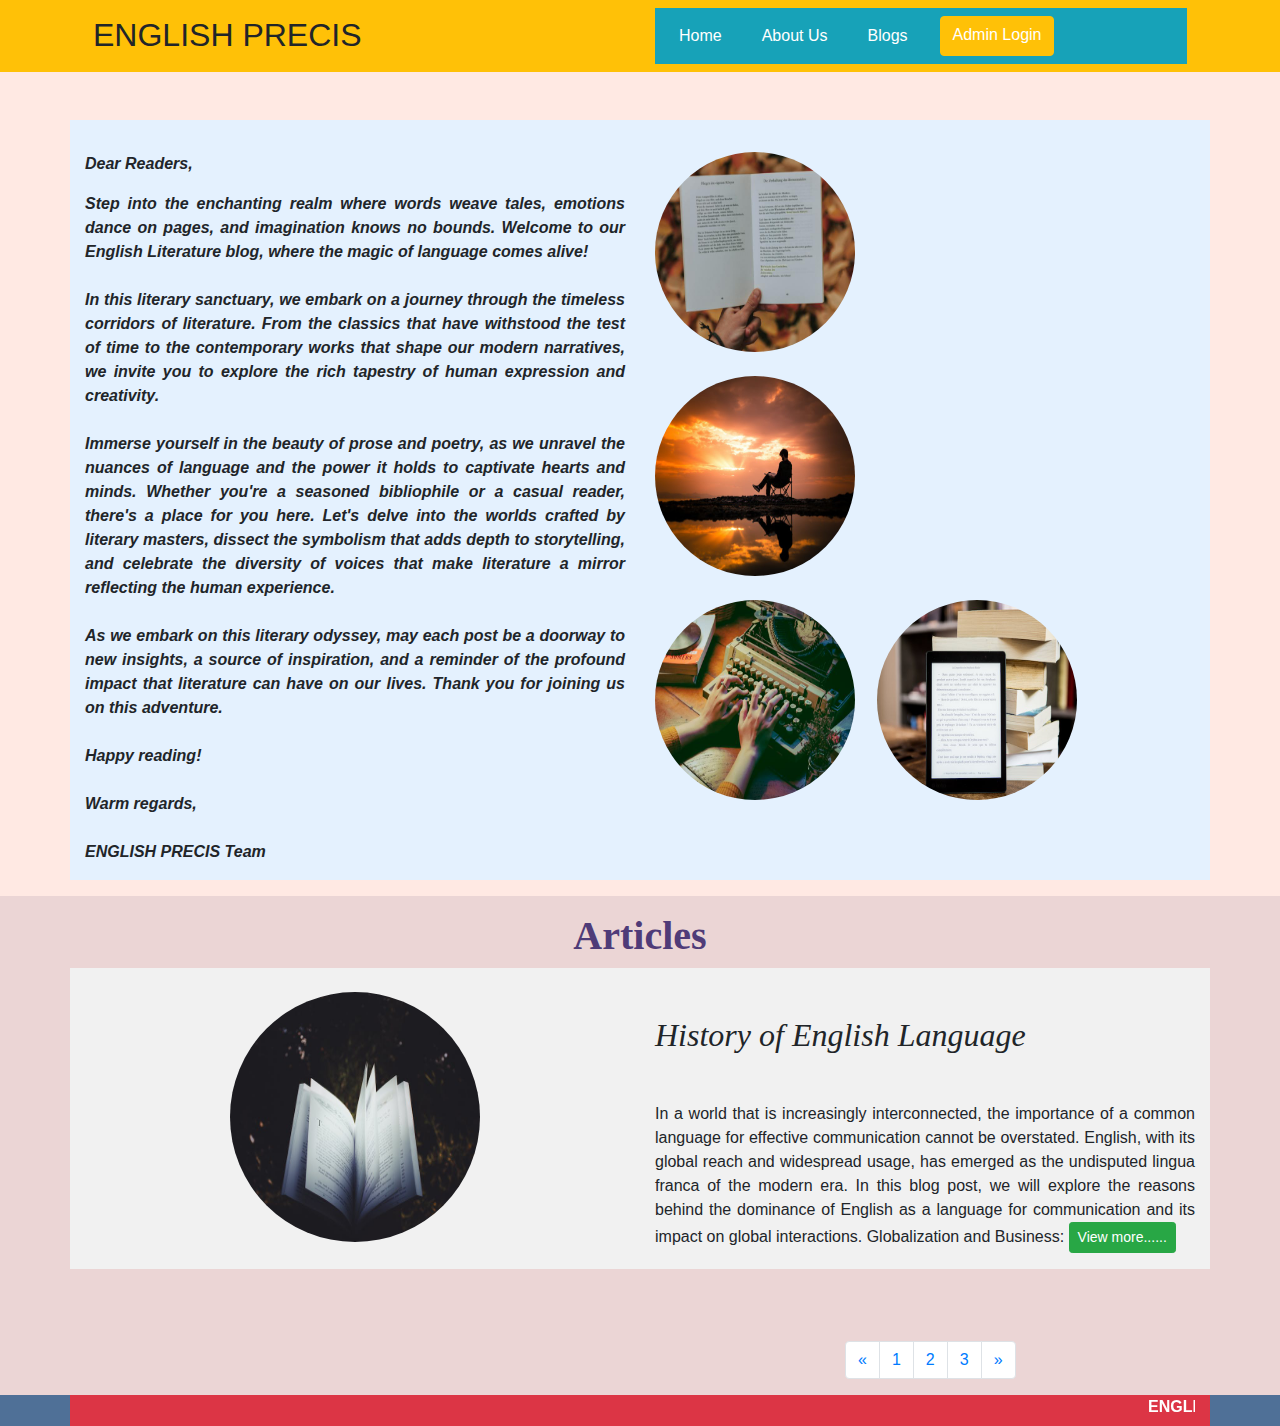
<file: hist.html>
<!DOCTYPE html>
<html lang="en">
<head>
    <meta charset="UTF-8">
    <meta name="viewport" content="width=device-width, initial-scale=1.0">
    <title>Blogs-History</title>
    <link rel="stylesheet" href="https://cdn.jsdelivr.net/npm/bootstrap@4.0.0/dist/css/bootstrap.min.css" integrity="sha384-Gn5384xqQ1aoWXA+058RXPxPg6fy4IWvTNh0E263XmFcJlSAwiGgFAW/dAiS6JXm" crossorigin="anonymous">
    <link rel="stylesheet" href="hist1.css">
</head>
<body>
    <header class="bg-warning ">
        <div class="container">
            <div class="row bg-warning p-2">
                <div class="col col-md-6 mt-2">
                    <h2 class="head01">ENGLISH PRECIS</h2>
                </div>
                <div class="col col-md-6 ">
                    <nav class="navbar navbar-expand-lg navbar-info bg-info">
                        <button class="navbar-toggler ml-auto" type="button" data-toggle="collapse" data-target="#navbarNavAltMarkup" aria-controls="navbarNavAltMarkup" aria-expanded="false" aria-label="Toggle navigation">
                          <span class="navbar-toggler-icon bg-danger "></span>
                        </button>
                        <div class="collapse navbar-collapse" id="navbarNavAltMarkup">
                          <div class="navbar-nav">
                            <a class="nav-item nav-link active mr-4" href="#"  >Home </a>
                            <a class="nav-item nav-link mr-4" href="index.html" >About Us</a>
                            <a class="nav-item nav-link mr-4" href="index.html" >Blogs</a>
                            <a class="btn btn-warning text-white "  href="adminlog.html" role="button" >Admin Login</a>
    
                          </div>
                        </div>
                      </nav>
                </div>
            </div>
        </div>
    </header>
 <section  id="section1" class="pt-5  pb-3">
    <div class="container ">
        <div class="row  rowf pt-3" >
            <div class="col col-md-6 mt-3">
                <p class="text-justify " id="p1" >Dear Readers,</p>


                    <p class="text-justify " id="p2">Step into the enchanting realm where words weave tales, emotions dance on pages, and imagination knows no bounds. Welcome to our English Literature blog, where the magic of language comes alive!
                    
                   <br><br> In this literary sanctuary, we embark on a journey through the timeless corridors of literature. From the classics that have withstood the test of time to the contemporary works that shape our modern narratives, we invite you to explore the rich tapestry of human expression and creativity.
                    
                   <br><br> Immerse yourself in the beauty of prose and poetry, as we unravel the nuances of language and the power it holds to captivate hearts and minds. Whether you're a seasoned bibliophile or a casual reader, there's a place for you here. Let's delve into the worlds crafted by literary masters, dissect the symbolism that adds depth to storytelling, and celebrate the diversity of voices that make literature a mirror reflecting the human experience.
                    
                    
                   <br><br> As we embark on this literary odyssey, may each post be a doorway to new insights, a source of inspiration, and a reminder of the profound impact that literature can have on our lives. Thank you for joining us on this adventure.
                    
                   <br><br> Happy reading! <br><br>
                    
                    Warm regards,<br><br>
                    
                ENGLISH PRECIS Team</p>
            </div>
            <div class="col col-md-6 mt-3">
                <div>
                    <img src="pexels-lil-artsy-3150555.jpg" alt="" width="200px" height="200px" id="img1"><br><br>
                    <img src="pexels-eyüp-belen-1428626.jpg" alt="" width="200px" height="200px" id="img2"><br><br>
                    <img src="pexels-min-an-1448709.jpg" alt="" width="200px" height="200px " id="img4">&nbsp;&nbsp;&nbsp;&nbsp;
                    <img src="pexels-perfecto-capucine-1329571.jpg" alt="" width="200px" height="200px" id="img3">
             </div>
            </div>
        </div>
    </div>
 </section>
<section class="section2 pb-4">
    <div class="container">
        <div class="row">
            <div class="col mt-3">
                <h2 class="text-center head2">Articles</h2>
            </div>

        </div>

        <div class="row " id="seclastrow">
            <div class="col col-md-6 text-center mt-4">
                <img src="pexels-victor-448835.jpg" alt="" width="250px" height="250px" id="art1">
            </div>
            <div class="col col-md-6 mt-5 text-center ">
                <h2 id="art1-head">History of English Language</h2>
                <p class="text-justify mt-5">In a world that is increasingly interconnected, the importance of a common language for effective communication cannot be overstated. English, with its global reach and widespread usage, has emerged as the undisputed lingua franca of the modern era. In this blog post, we will explore the reasons behind the dominance of English as a language for communication and its impact on global interactions.

                  Globalization and Business: <a class="btn btn btn-success btn-sm" href="#" role="button">View more......</a></p>

        </div>
    </div>
</section>

<section class="sec-4">
    <div class="container">
        <div class="row " >
            <div class="col col-md-4 offset-md-4 ml-auto mt-5">
                <nav aria-label="Page navigation example">
                    <ul class="pagination">
                      <li class="page-item">
                        <a class="page-link" href="#" aria-label="Previous">
                          <span aria-hidden="true">&laquo;</span>
                          <span class="sr-only">Previous</span>
                        </a>
                      </li>
                      <li class="page-item"><a class="page-link" href="#">1</a></li>
                      <li class="page-item"><a class="page-link" href="#">2</a></li>
                      <li class="page-item"><a class="page-link" href="#">3</a></li>
                      <li class="page-item">
                        <a class="page-link" href="#" aria-label="Next">
                          <span aria-hidden="true">&raquo;</span>
                          <span class="sr-only">Next</span>
                        </a>
                      </li>
                    </ul>
                  </nav>
            </div>
        </div>
    </div>
</section>
<footer class="foot">
    <div class="container">
        <div class="row bg-danger">
          <div class="col col-md text-white">
            <marquee><b>ENGLISH PRECIS &nbsp;&nbsp;&nbsp;&nbsp;ENGLISH PRECIS&nbsp;&nbsp;&nbsp;&nbsp;ENGLISH PRECIS</b></marquee>
            
    
          </div>
        </div>
      </div>
</footer>








    <script src="https://code.jquery.com/jquery-3.2.1.slim.min.js" integrity="sha384-KJ3o2DKtIkvYIK3UENzmM7KCkRr/rE9/Qpg6aAZGJwFDMVNA/GpGFF93hXpG5KkN" crossorigin="anonymous"></script>
    <script src="https://cdn.jsdelivr.net/npm/popper.js@1.12.9/dist/umd/popper.min.js" integrity="sha384-ApNbgh9B+Y1QKtv3Rn7W3mgPxhU9K/ScQsAP7hUibX39j7fakFPskvXusvfa0b4Q" crossorigin="anonymous"></script>
    <script src="https://cdn.jsdelivr.net/npm/bootstrap@4.0.0/dist/js/bootstrap.min.js" integrity="sha384-JZR6Spejh4U02d8jOt6vLEHfe/JQGiRRSQQxSfFWpi1MquVdAyjUar5+76PVCmYl" crossorigin="anonymous"></script>
        
</body>
</html>
</file>
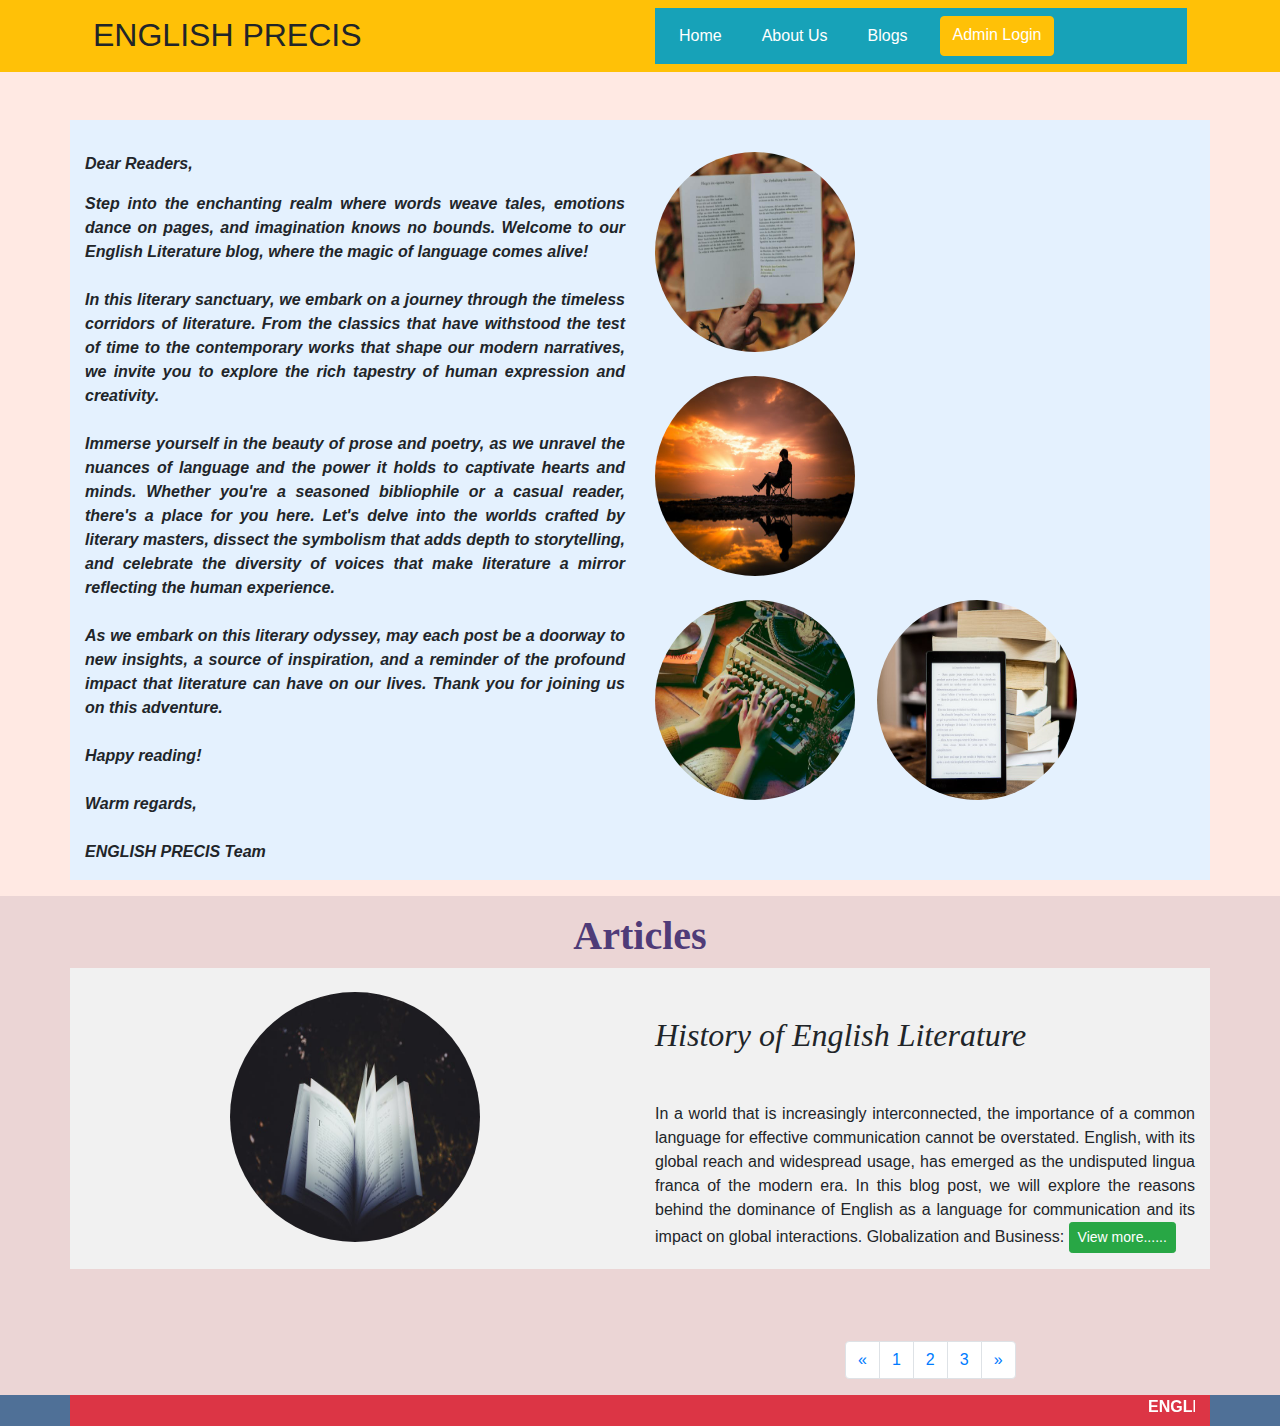
<file: hist1.html>
<!DOCTYPE html>
<html lang="en">
<head>
    <meta charset="UTF-8">
    <meta name="viewport" content="width=device-width, initial-scale=1.0">
    <title>Blogs-history</title>
    <link rel="stylesheet" href="https://cdn.jsdelivr.net/npm/bootstrap@4.0.0/dist/css/bootstrap.min.css" integrity="sha384-Gn5384xqQ1aoWXA+058RXPxPg6fy4IWvTNh0E263XmFcJlSAwiGgFAW/dAiS6JXm" crossorigin="anonymous">
    <link rel="stylesheet" href="hist.css">
</head>
<body>
    <header class="bg-warning ">
        <div class="container">
            <div class="row bg-warning p-2">
                <div class="col col-md-6 mt-2">
                    <h2 class="head01">ENGLISH PRECIS</h2>
                </div>
                <div class="col col-md-6 ">
                    <nav class="navbar navbar-expand-lg navbar-info bg-info">
                        <button class="navbar-toggler ml-auto" type="button" data-toggle="collapse" data-target="#navbarNavAltMarkup" aria-controls="navbarNavAltMarkup" aria-expanded="false" aria-label="Toggle navigation">
                          <span class="navbar-toggler-icon bg-danger "></span>
                        </button>
                        <div class="collapse navbar-collapse" id="navbarNavAltMarkup">
                          <div class="navbar-nav">
                            <a class="nav-item nav-link active mr-4" href="#"  >Home </a>
                            <a class="nav-item nav-link mr-4" href="index.html" >About Us</a>
                            <a class="nav-item nav-link mr-4" href="index.html" >Blogs</a>
                            <a class="btn btn-warning text-white "  href="adminlog.html" role="button" >Admin Login</a>
    
                          </div>
                        </div>
                      </nav>
                </div>
            </div>
        </div>
    </header>
 <section  id="section1" class="pt-5  pb-3">
    <div class="container ">
        <div class="row  rowf pt-3" >
            <div class="col col-md-6 mt-3">
                <p class="text-justify " id="p1" >Dear Readers,</p>


                    <p class="text-justify " id="p2">Step into the enchanting realm where words weave tales, emotions dance on pages, and imagination knows no bounds. Welcome to our English Literature blog, where the magic of language comes alive!
                    
                   <br><br> In this literary sanctuary, we embark on a journey through the timeless corridors of literature. From the classics that have withstood the test of time to the contemporary works that shape our modern narratives, we invite you to explore the rich tapestry of human expression and creativity.
                    
                   <br><br> Immerse yourself in the beauty of prose and poetry, as we unravel the nuances of language and the power it holds to captivate hearts and minds. Whether you're a seasoned bibliophile or a casual reader, there's a place for you here. Let's delve into the worlds crafted by literary masters, dissect the symbolism that adds depth to storytelling, and celebrate the diversity of voices that make literature a mirror reflecting the human experience.
                    
                    
                   <br><br> As we embark on this literary odyssey, may each post be a doorway to new insights, a source of inspiration, and a reminder of the profound impact that literature can have on our lives. Thank you for joining us on this adventure.
                    
                   <br><br> Happy reading! <br><br>
                    
                    Warm regards,<br><br>
                    
                ENGLISH PRECIS Team</p>
            </div>
            <div class="col col-md-6 mt-3">
                <div>
                    <img src="pexels-lil-artsy-3150555.jpg" alt="" width="200px" height="200px" id="img1"><br><br>
                    <img src="pexels-eyüp-belen-1428626.jpg" alt="" width="200px" height="200px" id="img2"><br><br>
                    <img src="pexels-min-an-1448709.jpg" alt="" width="200px" height="200px " id="img4">&nbsp;&nbsp;&nbsp;&nbsp;
                    <img src="pexels-perfecto-capucine-1329571.jpg" alt="" width="200px" height="200px" id="img3">
             </div>
            </div>
        </div>
    </div>
 </section>
<section class="section2 pb-4">
    <div class="container">
        <div class="row">
            <div class="col mt-3">
                <h2 class="text-center head2">Articles</h2>
            </div>

        </div>

        <div class="row " id="seclastrow">
            <div class="col col-md-6 text-center mt-4">
                <img src="pexels-victor-448835.jpg" alt="" width="250px" height="250px" id="art1">
            </div>
            <div class="col col-md-6 mt-5 text-center ">
                <h2 id="art1-head">History of English Literature</h2>
                <p class="text-justify mt-5">In a world that is increasingly interconnected, the importance of a common language for effective communication cannot be overstated. English, with its global reach and widespread usage, has emerged as the undisputed lingua franca of the modern era. In this blog post, we will explore the reasons behind the dominance of English as a language for communication and its impact on global interactions.

                  Globalization and Business: <a class="btn btn btn-success btn-sm" href="#" role="button">View more......</a></p>

        </div>
    </div>
</section>

<section class="sec-4">
    <div class="container">
        <div class="row " >
            <div class="col col-md-4 offset-md-4 ml-auto mt-5">
                <nav aria-label="Page navigation example">
                    <ul class="pagination">
                      <li class="page-item">
                        <a class="page-link" href="#" aria-label="Previous">
                          <span aria-hidden="true">&laquo;</span>
                          <span class="sr-only">Previous</span>
                        </a>
                      </li>
                      <li class="page-item"><a class="page-link" href="#">1</a></li>
                      <li class="page-item"><a class="page-link" href="#">2</a></li>
                      <li class="page-item"><a class="page-link" href="#">3</a></li>
                      <li class="page-item">
                        <a class="page-link" href="#" aria-label="Next">
                          <span aria-hidden="true">&raquo;</span>
                          <span class="sr-only">Next</span>
                        </a>
                      </li>
                    </ul>
                  </nav>
            </div>
        </div>
    </div>
</section>
<footer class="foot">
    <div class="container">
        <div class="row bg-danger">
          <div class="col col-md text-white">
            <marquee><b>ENGLISH PRECIS &nbsp;&nbsp;&nbsp;&nbsp;ENGLISH PRECIS&nbsp;&nbsp;&nbsp;&nbsp;ENGLISH PRECIS</b></marquee>
            
    
          </div>
        </div>
      </div>
</footer>








    <script src="https://code.jquery.com/jquery-3.2.1.slim.min.js" integrity="sha384-KJ3o2DKtIkvYIK3UENzmM7KCkRr/rE9/Qpg6aAZGJwFDMVNA/GpGFF93hXpG5KkN" crossorigin="anonymous"></script>
    <script src="https://cdn.jsdelivr.net/npm/popper.js@1.12.9/dist/umd/popper.min.js" integrity="sha384-ApNbgh9B+Y1QKtv3Rn7W3mgPxhU9K/ScQsAP7hUibX39j7fakFPskvXusvfa0b4Q" crossorigin="anonymous"></script>
    <script src="https://cdn.jsdelivr.net/npm/bootstrap@4.0.0/dist/js/bootstrap.min.js" integrity="sha384-JZR6Spejh4U02d8jOt6vLEHfe/JQGiRRSQQxSfFWpi1MquVdAyjUar5+76PVCmYl" crossorigin="anonymous"></script>
        
</body>
</html>
</file>
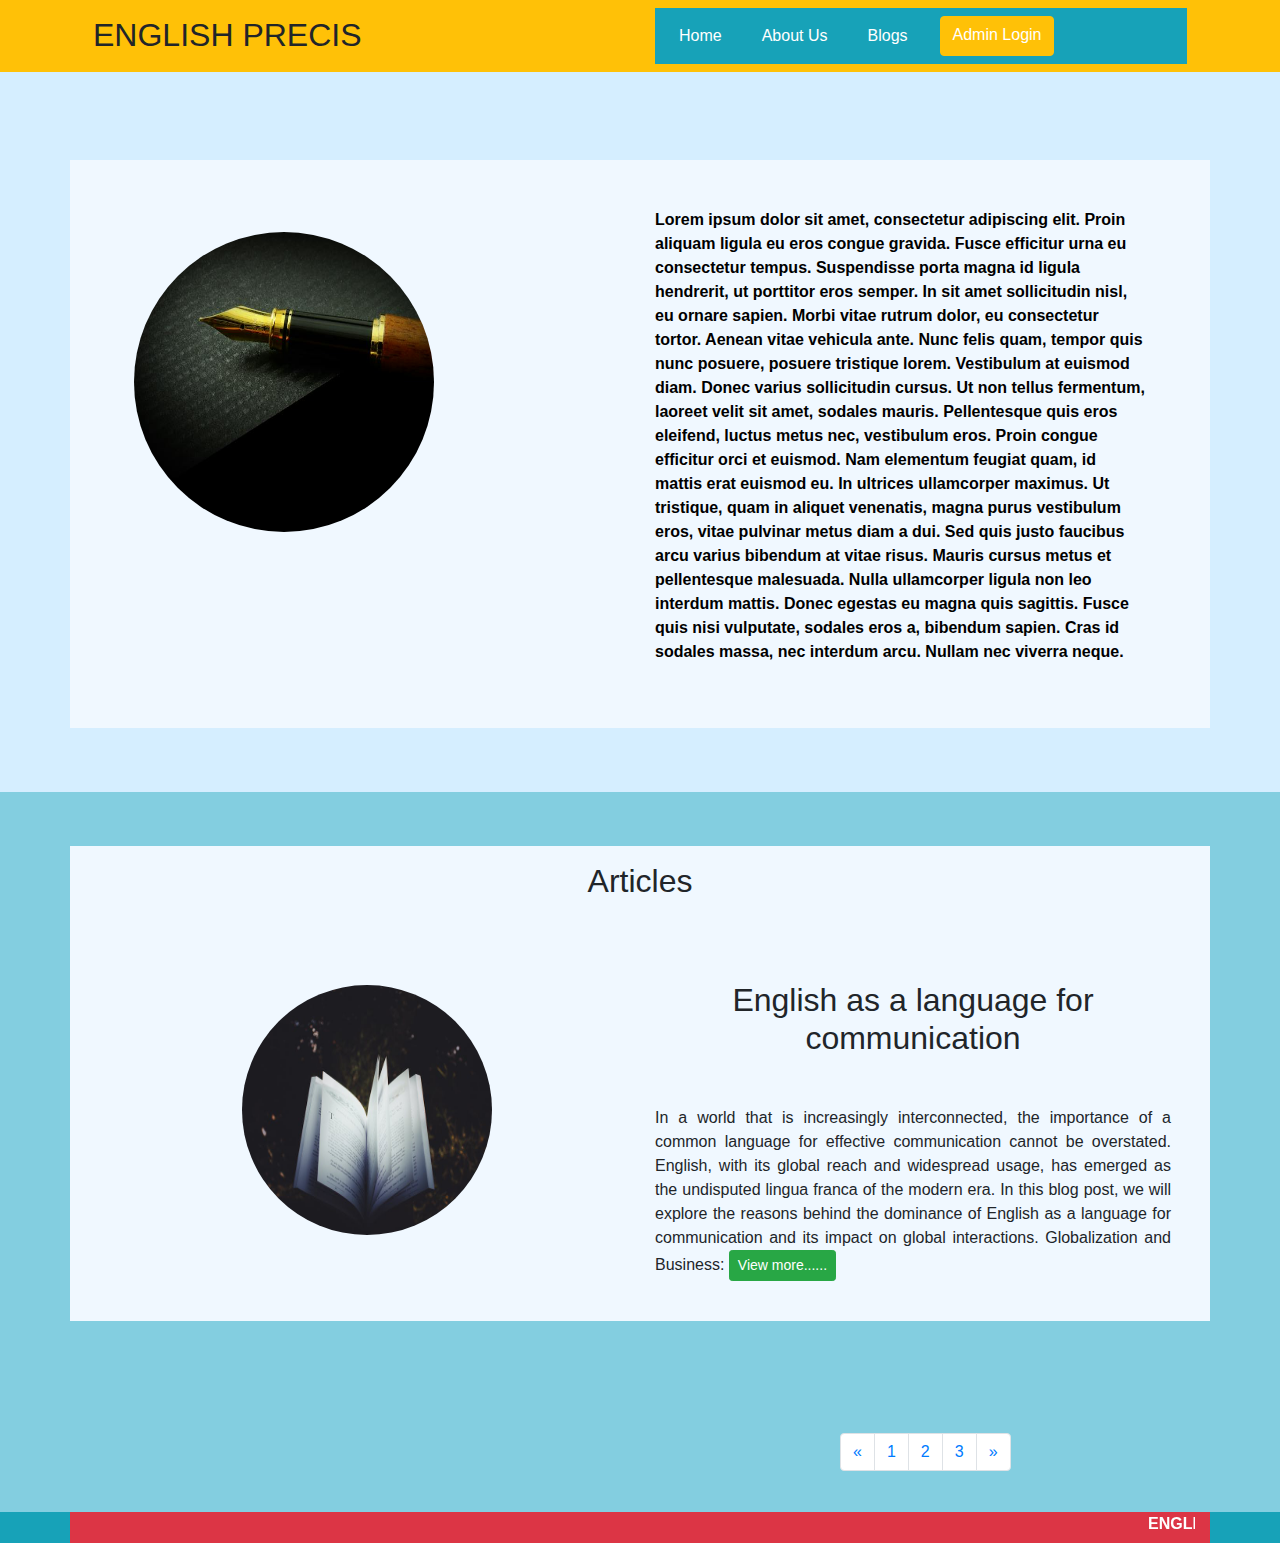
<file: phonetics.html>
<!DOCTYPE html>
<html lang="en">
<head>
    <meta charset="UTF-8">
    <meta name="viewport" content="width=device-width, initial-scale=1.0">
    <title>Blog-phonetics</title>
    <link rel="stylesheet" href="https://cdn.jsdelivr.net/npm/bootstrap@4.0.0/dist/css/bootstrap.min.css" integrity="sha384-Gn5384xqQ1aoWXA+058RXPxPg6fy4IWvTNh0E263XmFcJlSAwiGgFAW/dAiS6JXm" crossorigin="anonymous">
     <link rel="stylesheet" href="phonetics.css">
</head>
<body>
    <header class="bg-warning ">
        <div class="container">
            <div class="row bg-warning p-2">
                <div class="col col-md-6 mt-2">
                    <h2 class="head01">ENGLISH PRECIS</h2>
                </div>
                <div class="col col-md-6 ">
                    <nav class="navbar navbar-expand-lg navbar-info bg-info">
                        <button class="navbar-toggler ml-auto" type="button" data-toggle="collapse" data-target="#navbarNavAltMarkup" aria-controls="navbarNavAltMarkup" aria-expanded="false" aria-label="Toggle navigation">
                          <span class="navbar-toggler-icon bg-danger "></span>
                        </button>
                        <div class="collapse navbar-collapse" id="navbarNavAltMarkup">
                          <div class="navbar-nav">
                            <a class="nav-item nav-link active mr-4" href="#"  >Home </a>
                            <a class="nav-item nav-link mr-4" href="index.html" >About Us</a>
                            <a class="nav-item nav-link mr-4" href="index.html" >Blogs</a>
                            <a class="btn btn-warning text-white "  href="adminlog.html" role="button" >Admin Login</a>
    
                          </div>
                        </div>
                      </nav>
                </div>
            </div>
        </div>
    </header>
    <section class="sec1">
      <div class="container">
        <div class="row mt-4 p-5">
          <div class="col col-md-6 mt-4 pl-3">
            <img src="pexels-pixabay-372748.jpg" alt="" id="img1">
          </div>
          <div class="col col-md-6">
            <p id="sec1-para">
              Lorem ipsum dolor sit amet, consectetur adipiscing elit. Proin aliquam ligula eu eros congue gravida. Fusce efficitur urna eu consectetur tempus. Suspendisse porta magna id ligula hendrerit, ut porttitor eros semper. In sit amet sollicitudin nisl, eu ornare sapien. Morbi vitae rutrum dolor, eu consectetur tortor. Aenean vitae vehicula ante. Nunc felis quam, tempor quis nunc posuere, posuere tristique lorem. Vestibulum at euismod diam. Donec varius sollicitudin cursus.

               Ut non tellus fermentum, laoreet velit sit amet, sodales mauris. Pellentesque quis eros eleifend, luctus metus nec, vestibulum eros. Proin congue efficitur orci et euismod. Nam elementum feugiat quam, id mattis erat euismod eu. In ultrices ullamcorper maximus. Ut tristique, quam in aliquet venenatis, magna purus vestibulum eros, vitae pulvinar metus diam a dui. Sed quis justo faucibus arcu varius bibendum at vitae risus. Mauris cursus metus et pellentesque malesuada. Nulla ullamcorper ligula non leo interdum mattis. Donec egestas eu magna quis sagittis. Fusce quis nisi vulputate, sodales eros a, bibendum sapien. Cras id sodales massa, nec interdum arcu. Nullam nec viverra neque.
            </p>
          </div>
        </div>
      </div>
    </section>
    <section class="sec2">
      <div class="container">
        <div class="row mt-3">
            <div class="col mt-3">
                <h2 class="text-center head2">Articles</h2>
            </div>

        </div>

        <div class="row p-4 " id="seclastrow">
            <div class="col col-md-6 text-center mt-5 pt-1">
                <img src="pexels-victor-448835.jpg" alt="" width="250px" height="250px" id="art1">
            </div>
            <div class="col col-md-6 mt-5 text-center ">
                <h2 id="art1-head">English as a language for communication</h2>
                <p class="text-justify mt-5">In a world that is increasingly interconnected, the importance of a common language for effective communication cannot be overstated. English, with its global reach and widespread usage, has emerged as the undisputed lingua franca of the modern era. In this blog post, we will explore the reasons behind the dominance of English as a language for communication and its impact on global interactions.

                  Globalization and Business: <a class="btn btn btn-success btn-sm" href="#" role="button">View more......</a></p>

        </div>
     </div>
    </section>

    <section class="sec-4">
      <div class="container">
          <div class="row-1" >
              <div class="col col-md-4 offset-md-4 ml-auto mt-5">
                  <nav aria-label="Page navigation example">
                      <ul class="pagination">
                        <li class="page-item">
                          <a class="page-link" href="#" aria-label="Previous">
                            <span aria-hidden="true">&laquo;</span>
                            <span class="sr-only">Previous</span>
                          </a>
                        </li>
                        <li class="page-item"><a class="page-link" href="#">1</a></li>
                        <li class="page-item"><a class="page-link" href="#">2</a></li>
                        <li class="page-item"><a class="page-link" href="#">3</a></li>
                        <li class="page-item">
                          <a class="page-link" href="#" aria-label="Next">
                            <span aria-hidden="true">&raquo;</span>
                            <span class="sr-only">Next</span>
                          </a>
                        </li>
                      </ul>
                    </nav>
              </div>
          </div>
      </div>
  </section>
  <footer class="foot bg-info">
    <div class=" container foot ">
        <div class="row bg-danger">
          <div class="col col-md text-white">
            <marquee><b>ENGLISH PRECIS &nbsp;&nbsp;&nbsp;&nbsp;ENGLISH PRECIS&nbsp;&nbsp;&nbsp;&nbsp;ENGLISH PRECIS</b></marquee>
            
    
          </div>
        </div>
      </div>
</footer>

    

    <script src="https://code.jquery.com/jquery-3.2.1.slim.min.js" integrity="sha384-KJ3o2DKtIkvYIK3UENzmM7KCkRr/rE9/Qpg6aAZGJwFDMVNA/GpGFF93hXpG5KkN" crossorigin="anonymous"></script>
    <script src="https://cdn.jsdelivr.net/npm/popper.js@1.12.9/dist/umd/popper.min.js" integrity="sha384-ApNbgh9B+Y1QKtv3Rn7W3mgPxhU9K/ScQsAP7hUibX39j7fakFPskvXusvfa0b4Q" crossorigin="anonymous"></script>
    <script src="https://cdn.jsdelivr.net/npm/bootstrap@4.0.0/dist/js/bootstrap.min.js" integrity="sha384-JZR6Spejh4U02d8jOt6vLEHfe/JQGiRRSQQxSfFWpi1MquVdAyjUar5+76PVCmYl" crossorigin="anonymous"></script>

</body>
</html>
</file>
<file: indexstyle.css>
.navbar .navbar-nav .nav-item{
    color:white;
   
}
.navbar .navbar-nav .nav-item:hover{
    color:black;
}
#about{
    background-color:#ff7e67;
}
.Services{
    font-size: 40px;
    font-family: Georgia, 'Times New Roman', Times, serif;
    font-weight: bolder;
    
}
.sec1{
    background-color:#bcdbdf;
}
.sec2{
    background-color:#bcdbdf ;
}
#suggest{
    width: 40%;
   padding: 3%;
   
}
.footer{
    background-color: #a5bdfd;
}
.head01{
    font-family:  Georgia, 'Times New Roman', Times, serif;
}
.secondlast{
    background-color: #005689;
}
.fa-brands,.fa-solid{
    margin-left: 7%;
}
.favbar .fav-items .fav{
    color: black;
}
</file>
<file: admin.css>
.navbar .navbar-nav .nav-item{
    color:white;
   
}
.navbar .navbar-nav .nav-item:hover{
    color:black;
}
#section-form{
    height: 900px;
    background-image: url('pexels-james-wheeler-417074.jpg');
    background-repeat: no-repeat;
    background-size: cover;
    
}
form{
 
    text-align: center;
    padding: 8%;
    margin-top: 10%;
   background-color: rgba(0,0,0,0.5);
 
 margin: 10% 8% 0% 8%;
 
}
#uname,#pswd{
    padding: 2%;
}
#login{
      width: 150px;
    background-color: green;
    color: whitesmoke;
    border: none;
    padding: 5px;
    border-radius: 25px;
    font-weight: bolder;
}
#login:hover{
    background-color: blue;
}
#reg{
    width: 125px;
    background-color: rgb(165, 65, 7);
    color: whitesmoke;
    padding: 5px;
    border: none;
    border-radius: 25px;
    font-weight: bolder;
}
#reg:hover{
    background-color: rgb(13, 175, 175);
}
</file>
<file: hist.css>
.navbar .navbar-nav .nav-item{
    color:white;
   
}
.navbar .navbar-nav .nav-item:hover{
    color:black;
}
#p1,#p2 {
    font-style: italic;
    font-weight: bolder;
}
#img1,#img2,#img3,#img4{
    border-radius: 50%;
}
#section1{
    background-color:#ffe9e3 ;
}
.rowf{
    background-color: #e4f1fe;
}
.section2{
    background-color: #ebd5d5;
 
   
}
.head2{
    color: #4f3b78;
    font-weight: bolder;
    font-family: 'Times New Roman', Times, serif;
    font-size: 40px;
}
#art1{
    border-radius: 70%;
}
#art1-head{
    text-decoration: none;
    font-style: italic;
    font-family: 'Times New Roman', Times, serif;
    font-weight: lighter;
    text-align: justify;
  
}
#seclastrow{
    background-color: #f1f1f1;
}
.foot{
    background-color: #4f7097;
}
.sec-4{
    background-color: #ebd5d5;
}
</file>
<file: englang.css>
.navbar .navbar-nav .nav-item{
    color:white;
   
}
.navbar .navbar-nav .nav-item:hover{
    color:black;
}
.section1{
    background-color:#f6f5f5;
}
#image-1{
    border-radius: 50%;
    margin-top: 35%;
    margin-left: 0px;
    margin-right: 0px;
}
.sect-article{
    background-color: #a2a8d3;
 
}
#art-1{
    border-radius: 70%;
   height: 300px;
   width: 300px;
}
.head-article{
    font-size: 40px;
    font-weight: bolder;
}
#art1-head{
    text-decoration: none;
    font-style: italic;
    font-family: 'Times New Roman', Times, serif;
    font-weight: lighter;
    text-align: justify;
  
    


}
.row-2{
    background-color: #e7eaf6;
}
.sec-4{
    background-color:#a2a8d3 ;
}
.foot{
    background-color: #005689;
}
</file>
<file: englit.css>
.navbar .navbar-nav .nav-item{
    color:white;
   
}
.navbar .navbar-nav .nav-item:hover{
    color:black;
}
#p1,#p2 {
    font-style: italic;
    font-weight: bolder;
}
#img1,#img2,#img3,#img4{
    border-radius: 50%;
}
#section1{
    background-color:#ffe9e3 ;
}
.rowf{
    background-color: #e4f1fe;
}
.section2{
    background-color: #ebd5d5;
 
   
}
.head2{
    color: #4f3b78;
    font-weight: bolder;
    font-family: 'Times New Roman', Times, serif;
    font-size: 40px;
}
#art1{
    border-radius: 70%;
}
#art1-head{
    text-decoration: none;
    font-style: italic;
    font-family: 'Times New Roman', Times, serif;
    font-weight: lighter;
    text-align: justify;
  
}
#seclastrow{
    background-color: #f1f1f1;
}
.foot{
    background-color: #4f7097;
}
.sec-4{
    background-color: #ebd5d5;
}
</file>
<file: hist1.css>
.navbar .navbar-nav .nav-item{
    color:white;
   
}
.navbar .navbar-nav .nav-item:hover{
    color:black;
}
#p1,#p2 {
    font-style: italic;
    font-weight: bolder;
}
#img1,#img2,#img3,#img4{
    border-radius: 50%;
}
#section1{
    background-color:#ffe9e3 ;
}
.rowf{
    background-color: #e4f1fe;
}
.section2{
    background-color: #ebd5d5;
 
   
}
.head2{
    color: #4f3b78;
    font-weight: bolder;
    font-family: 'Times New Roman', Times, serif;
    font-size: 40px;
}
#art1{
    border-radius: 70%;
}
#art1-head{
    text-decoration: none;
    font-style: italic;
    font-family: 'Times New Roman', Times, serif;
    font-weight: lighter;
    text-align: justify;
  
}
#seclastrow{
    background-color: #f1f1f1;
}
.foot{
    background-color: #4f7097;
}
.sec-4{
    background-color: #ebd5d5;
}
</file>
<file: phonetics.css>
.navbar .navbar-nav .nav-item{
    color:white;
   
}
.navbar .navbar-nav .nav-item:hover{
    color:black;
}
.phonetics-sec1{
    background-color: #faf5e4;
   
   padding-bottom: 30%;
}
#img1{
    width: 300px;
    height: 300px;
    border-radius: 70%;
}


.sec1{
    background-color: #d5eeff;
    padding: 5%;
}
#sec1-para{
    font-weight: bolder;
    color: black;

}
.sec2{
    background-color: #83cee0;
    padding: 3%;
}
#art1{
    border-radius: 70%;
}
.row{
    background-color: aliceblue;
}
.sec-4{
    background-color: #83cee0;
    padding: 2%;
}
.row-1{
    background-color:#83cee0 ;
}
</file>
